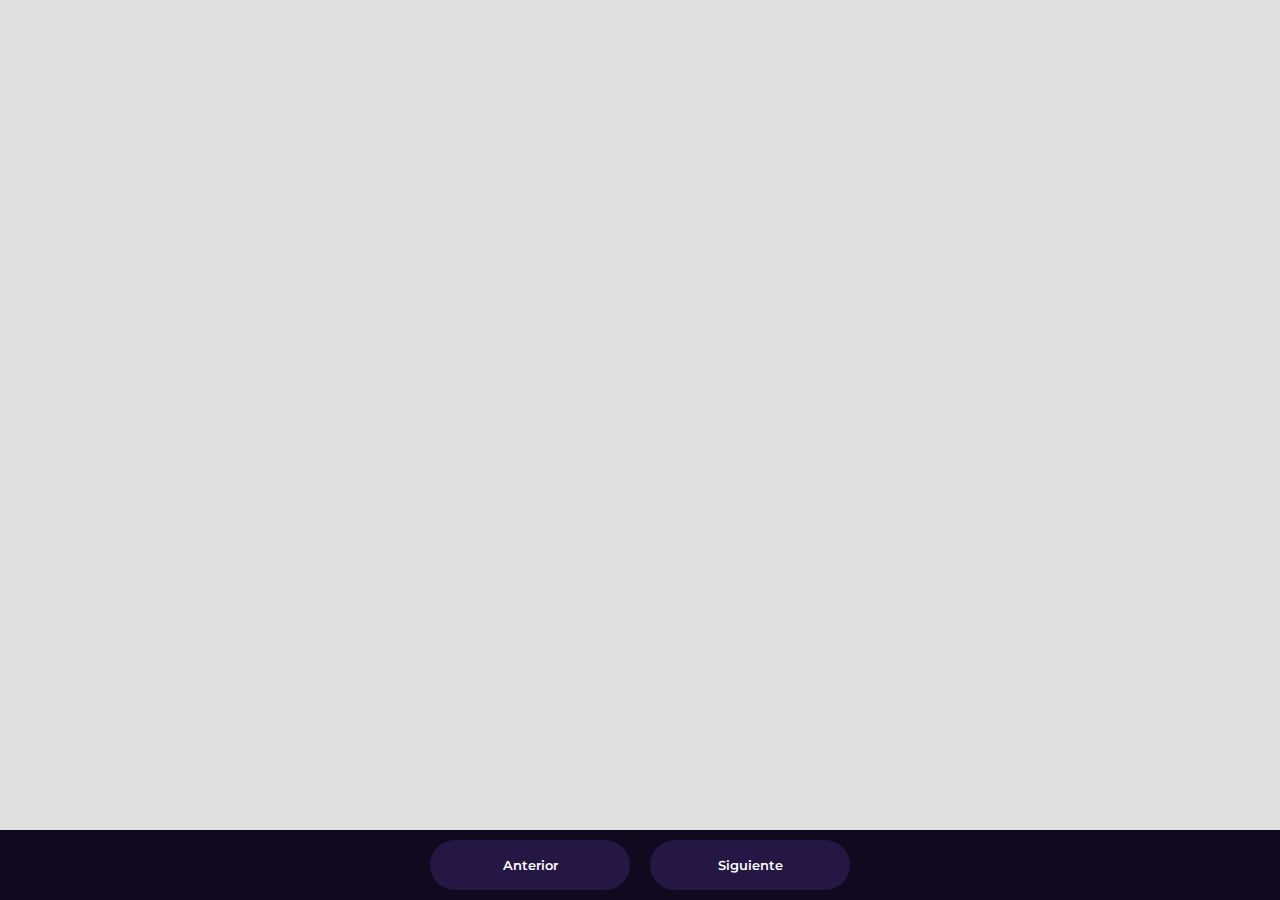
<file: Api_Movie/index.html>
<!DOCTYPE html>
<html lang="en">
<head>
	<meta charset="UTF-8">
	<meta http-equiv="X-UA-Compatible" content="IE=edge">
	<meta name="viewport" content="width=device-width, initial-scale=1.0">
	<link rel="preconnect" href="https://fonts.googleapis.com">
	<link rel="preconnect" href="https://fonts.gstatic.com" crossorigin>
	<link href="https://fonts.googleapis.com/css2?family=Montserrat:wght@600&display=swap" rel="stylesheet">
	<link rel="stylesheet" href="estilos.css">
	<title>Sitio de peliculas</title>
</head>
<body>
	<div class="contenedor" id="contenedor"></div>
	<div class="paginacion">
		<button id="btnAnterior">Anterior</button>
		<button id="btnSiguiente">Siguiente</button>
	</div>

	<script src="app.js"></script>
</body>
</html>
</file>
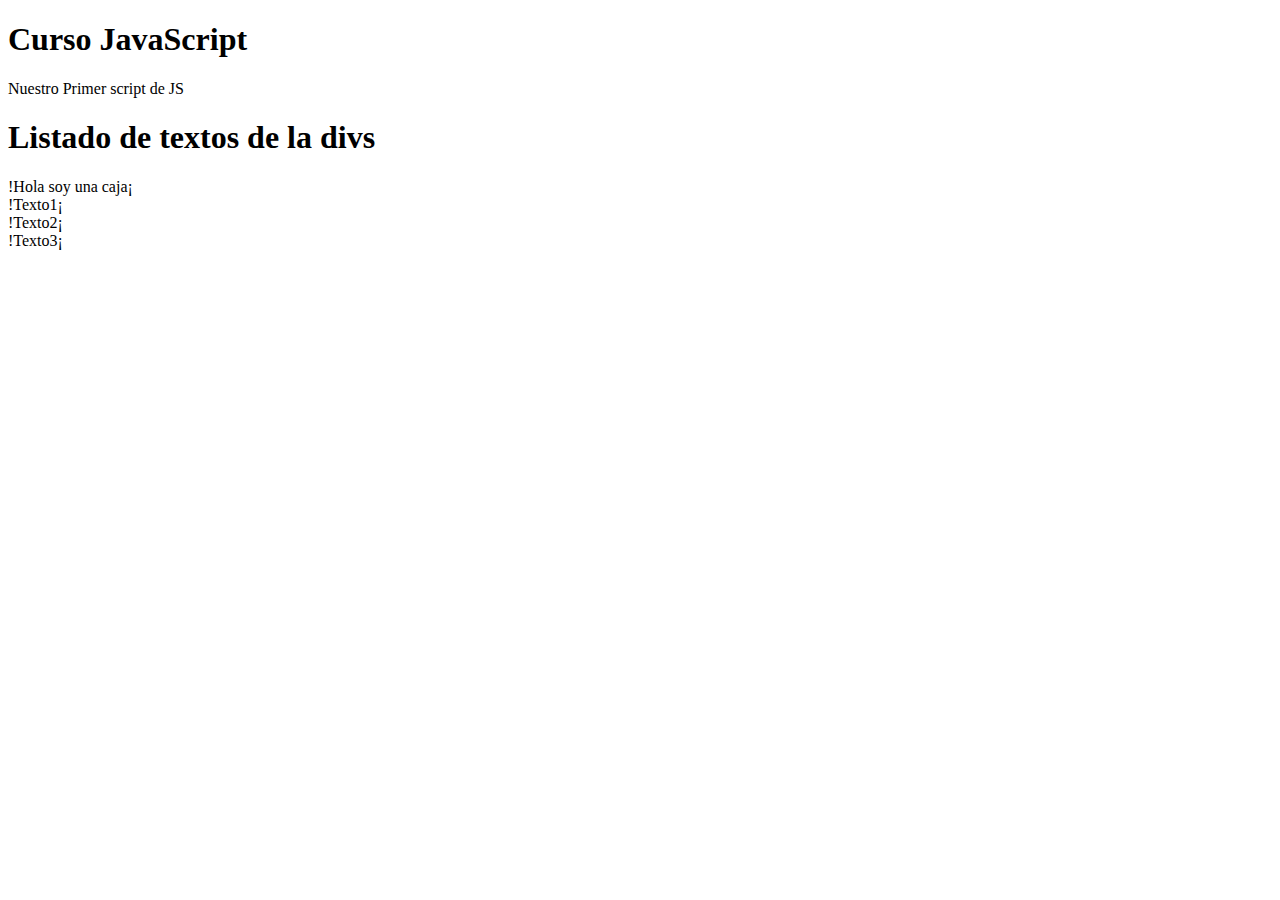
<file: JavaScript/index.html>
<!DOCTYPE html>
<html lang="en">
<head>
    <meta charset="UTF-8">
    <meta http-equiv="X-UA-Compatible" content="IE=edge">
    <meta name="viewport" content="width=device-width, initial-scale=1.0">
    <title>Curso-JavaScript</title>
    <!-- 
        <script type="text/JavaScript" src="js/hola-mundo.js"></script>
        <script type="text/JavaScript" src="js/variables.js"></script>
        <script type="text/JavaScript" src="js/let-var.js"></script>
        <script type="text/JavaScript" src="js/tipoDatos_Operadores.js"></script>
        <script type="text/JavaScript" src="js/condicionales.js"></script>
        <script type="text/JavaScript" src="js/switch.js"></script>
        <script type="text/JavaScript" src="js/bucle-for.js"></script>
        <script type="text/JavaScript" src="js/while.js"></script>
        <script type="text/JavaScript" src="js/ejercicio_03.js"></script>
         <script type="text/JavaScript" src="js/ejercicio_07.js"></script>
    -->

</head>
<body>
    <h1>Curso JavaScript</h1>
    <p>Nuestro Primer script de JS</p>

    <section id="miseccion">
        <h1> Listado de textos de la divs</h1>
    </section>

    <div id="micaja">!Hola soy una caja¡</div>

    <div class="amarillo">!Texto1¡</div>
    <div class="rojo">!Texto2¡</div>
    <div class="rojo">!Texto3¡</div>

    <script type="text/JavaScript" src="JavaScript-Profundidad/js/bom.js"></script>
</body>
</html>
</file>
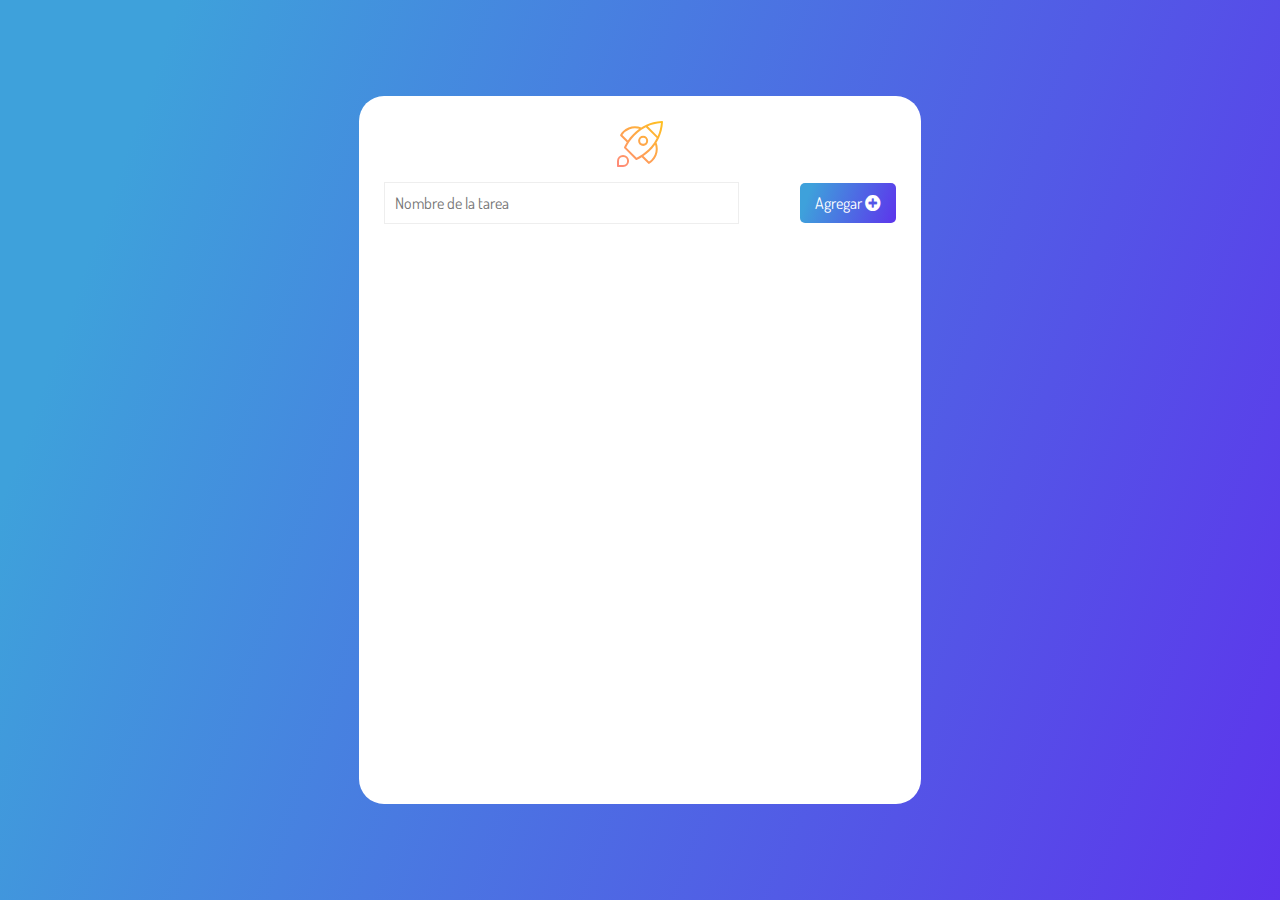
<file: Manipulando_Dom/index.html>
<!DOCTYPE html>
<html lang="en">

<head>
  <meta charset="UTF-8" />
  <meta http-equiv="X-UA-Compatible" content="IE=edge" />
  <meta name="viewport" content="width=device-width, initial-scale=1.0" />
  <title>TODO App</title>
  <link rel="icon" type="image/png" href="./assets/rocket.svg" />
  <link rel="preconnect" href="https://fonts.gstatic.com" />
  <link href="https://fonts.googleapis.com/css2?family=Dosis&family=Open+Sans&family=Parisienne&display=swap"
    rel="stylesheet" />
  <link href="https://cdnjs.cloudflare.com/ajax/libs/font-awesome/5.15.3/css/all.min.css" rel="stylesheet" />
  <link rel="stylesheet" href="styles.css" />
</head>

<body>
  <main>
    <div class="mainCard">
      <div class="title"><img src="./assets/rocket.svg" /></div>
      <div>
        <form action="">
          <input type="text" name="task" placeholder="Nombre de la tarea" class="inputForm" autocomplete="off" data-form-input />
          <button type="submit" class="btnCreate" date-form-btn>
            Agregar <i class="fas fa-plus-circle"></i>
          </button>
        </form>
      </div>
      <ul class="cardsList" date-list>
       



      </ul>
    </div>
  </main>
  <script type="module" src="script.js"></script>
</body>

</html>
</file>
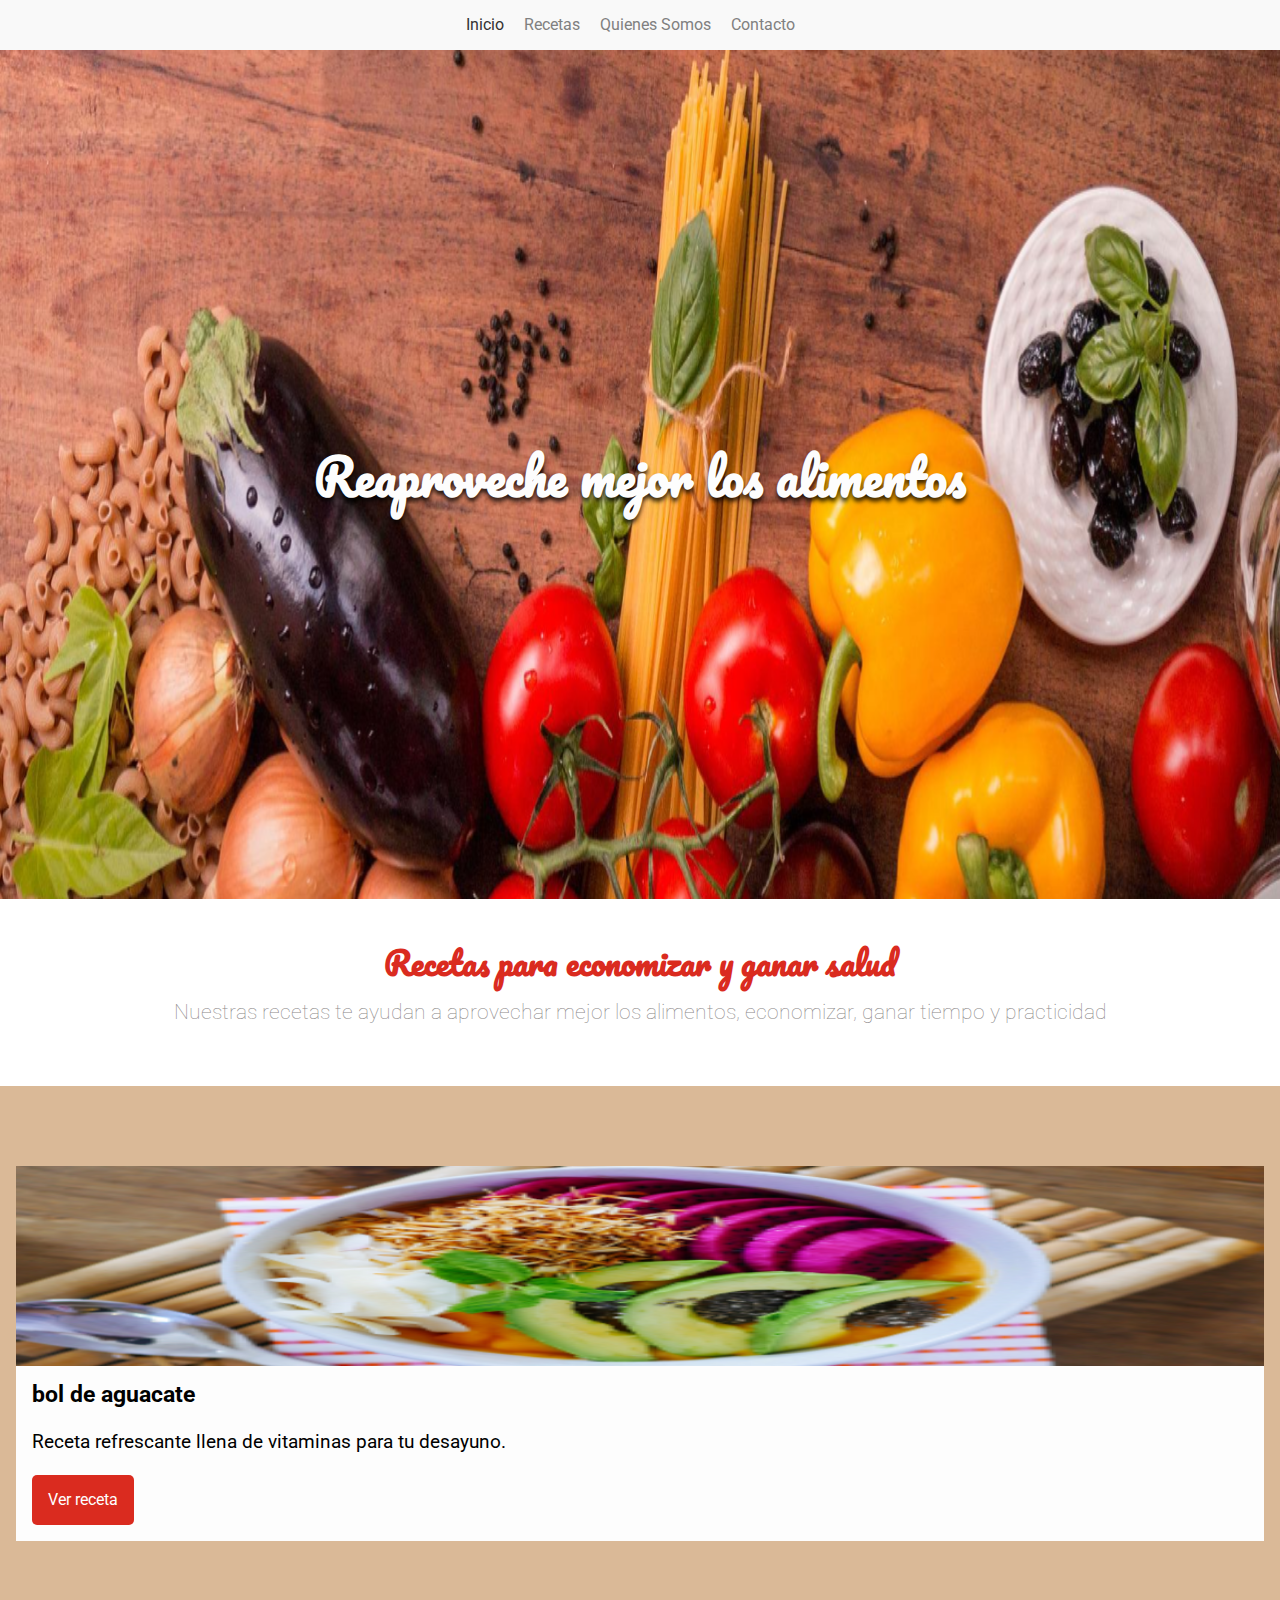
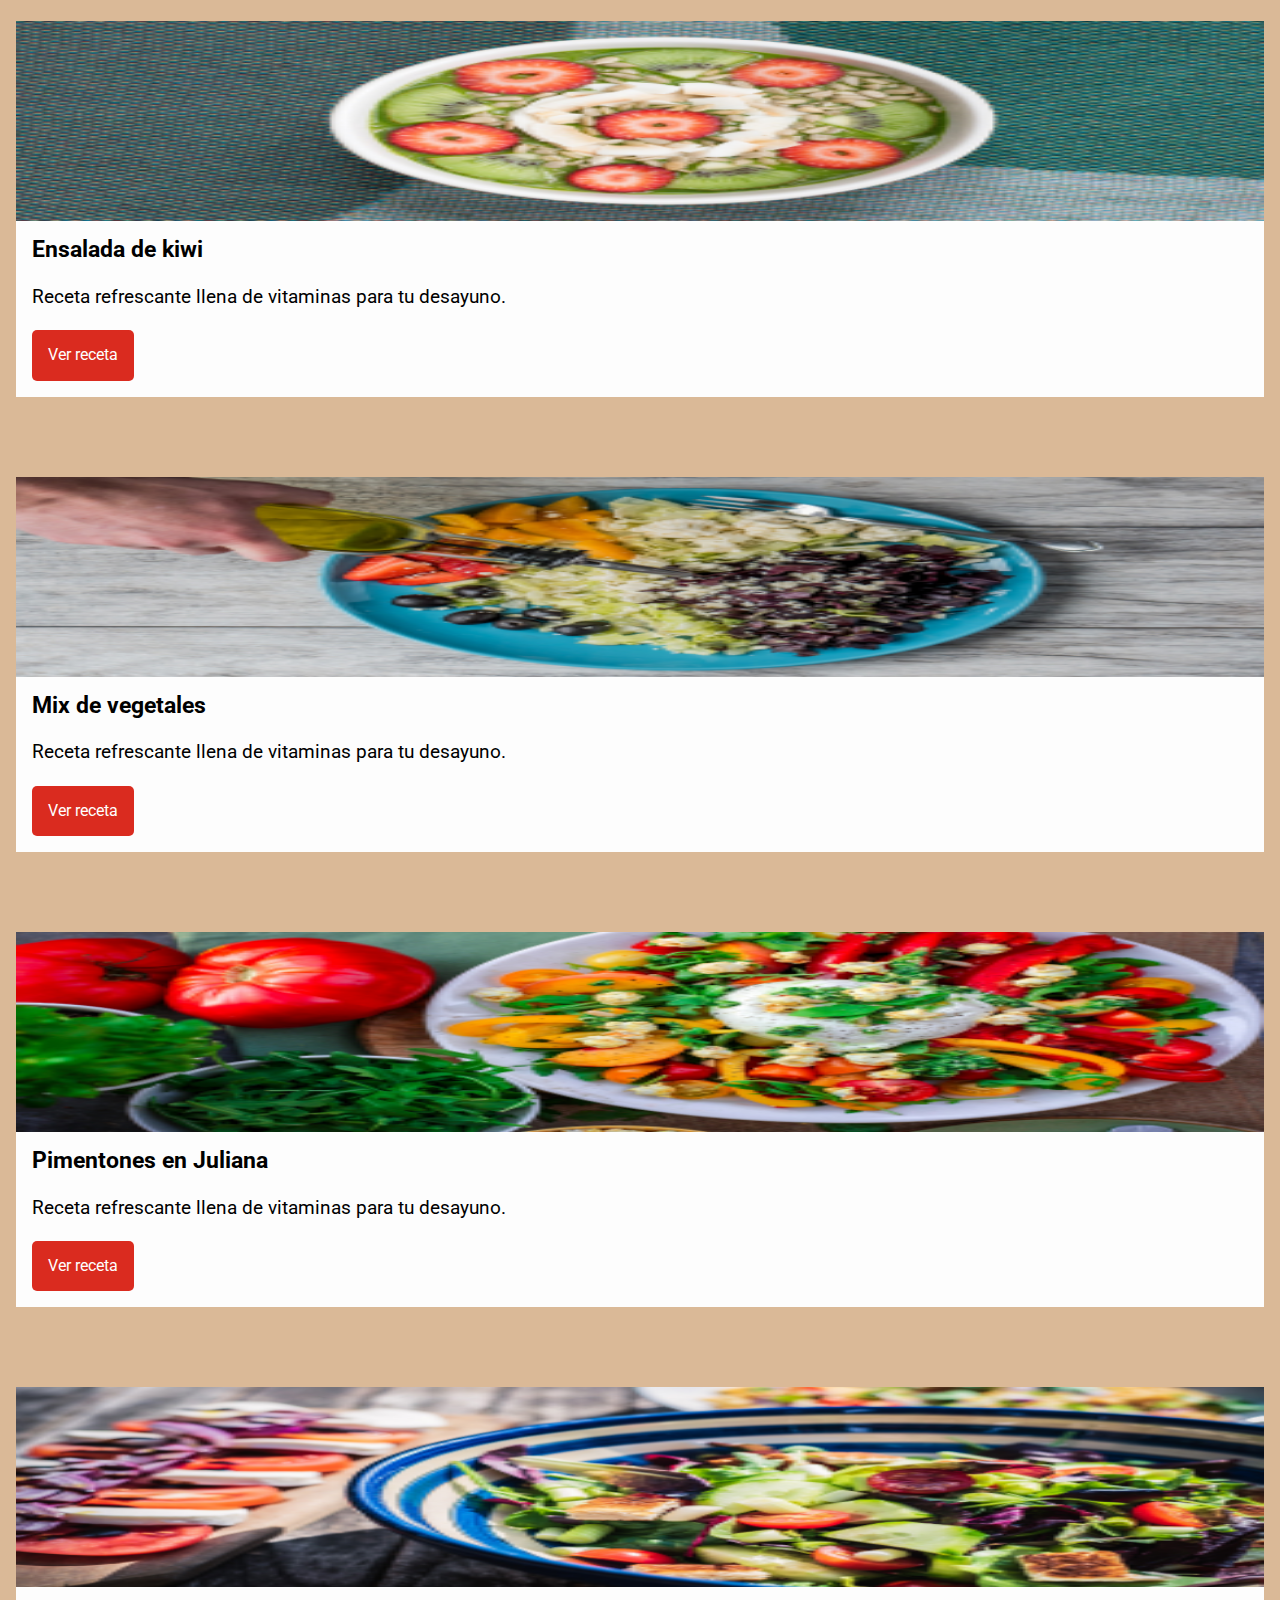
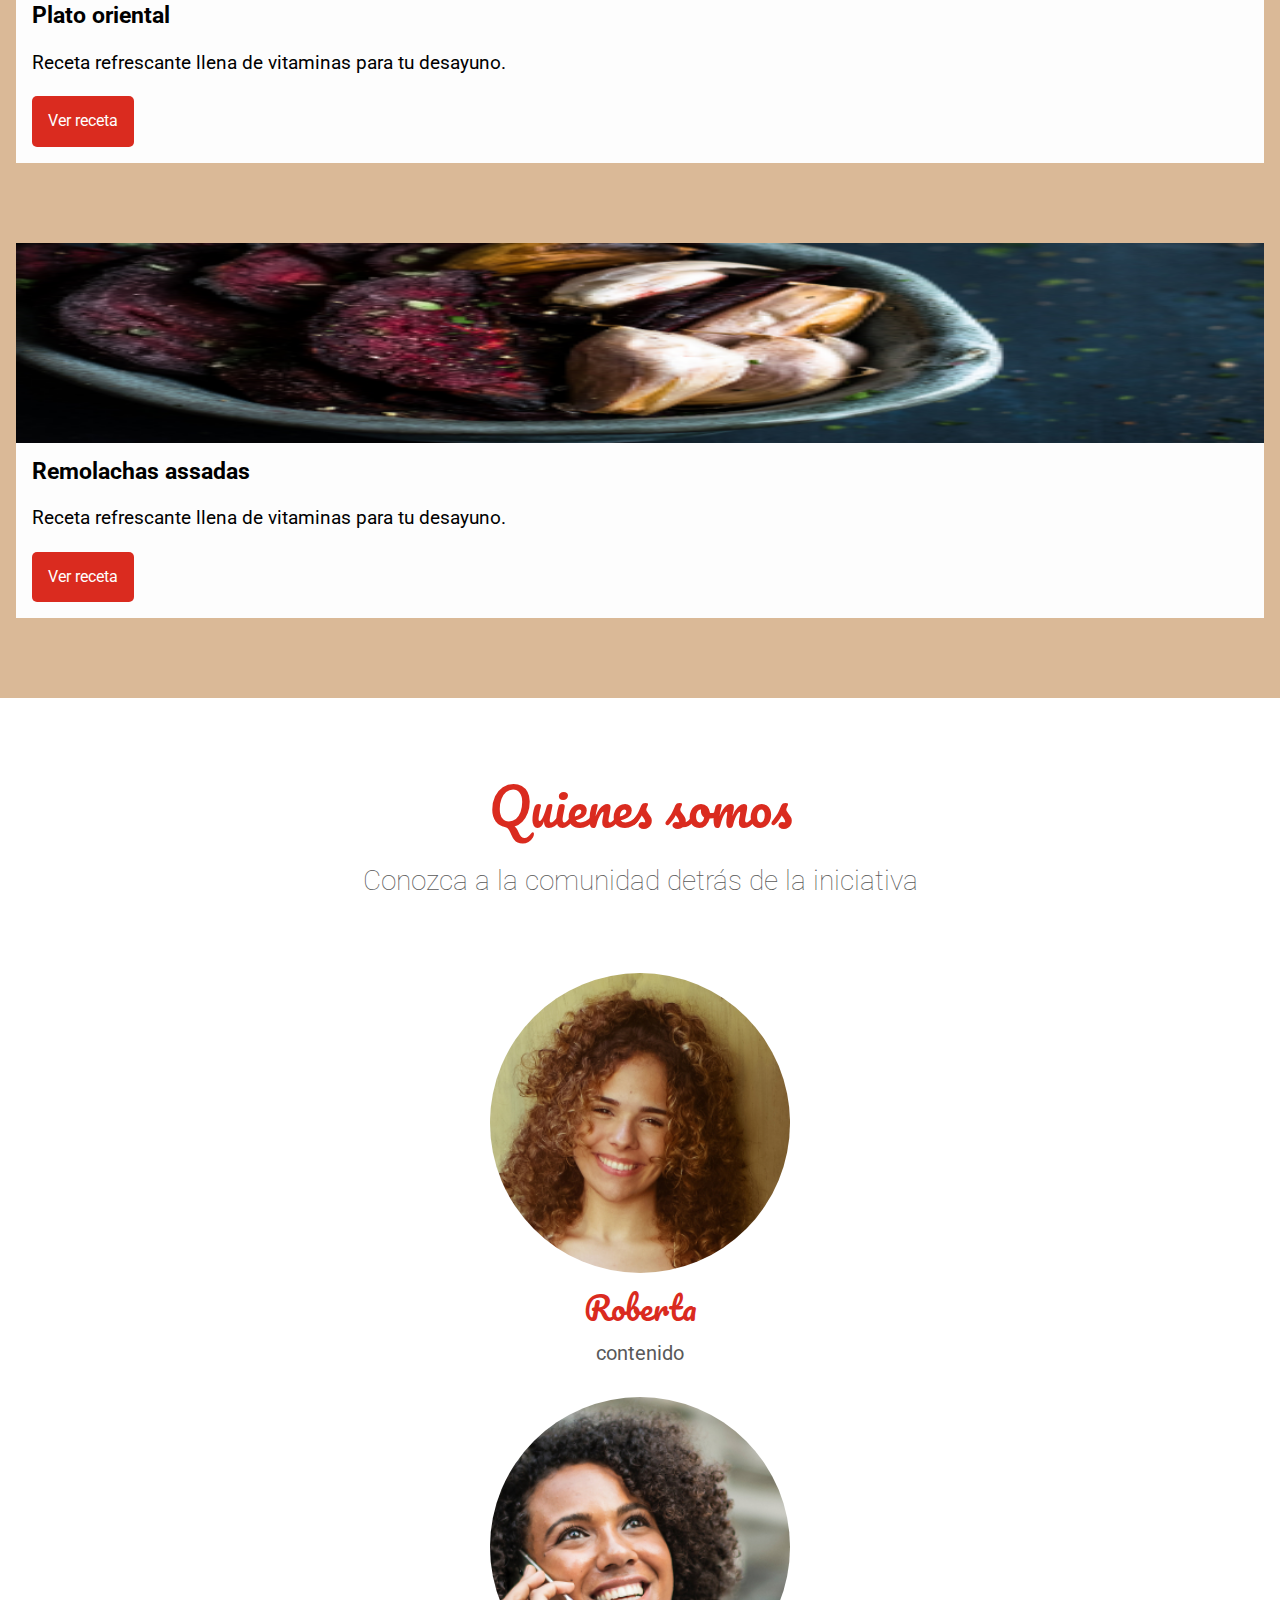
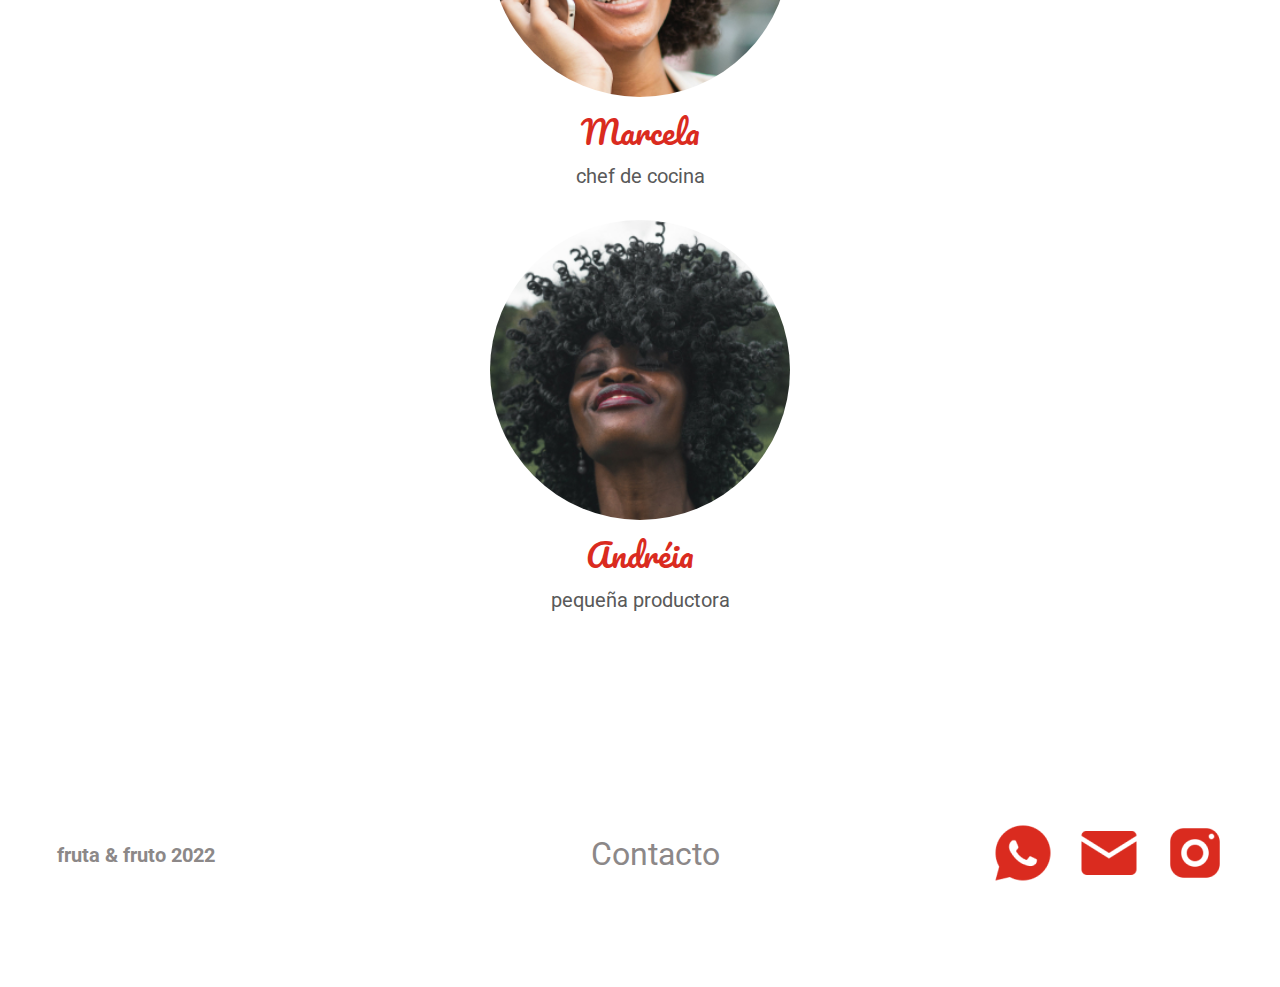
<file: Proyecto-Frutas/index.html>
<!DOCTYPE html>
<html lang="es">
<head>
    <meta charset="UTF-8">
    <meta http-equiv="X-UA-Compatible" content="IE=edge">
    <meta name="viewport" content="width=device-width, initial-scale=1.0">
    <title>Fruta & Fruto</title>
    <link href="https://fonts.googleapis.com/css?family=Pacifico|Roboto:100,300,400,500,700,900" rel="stylesheet" />
    <link href="assets/css/normalize.css" rel="stylesheet" />
    <link href="assets/css/reset.css" rel="stylesheet" />
    <link href="assets/css/cabecera.css" rel="stylesheet" />
    <link href="assets/css/menu/menu-lista.css" rel="stylesheet" />
    <link href="assets/css/menu/menu-item.css" rel="stylesheet" />
    <link href="assets/css/menu/menu-link.css" rel="stylesheet" />
    <link href="assets/css/menu/menu-link.css" rel="stylesheet" />
    <link href="assets/css/menu/menu-link.css" rel="stylesheet" />

    <link href="assets/css/banner/banner.css" rel="stylesheet" />
    <link href="assets/css/banner/banner-titulo.css" rel="stylesheet" />
    <link href="assets/css/banner/banner-imagen.css" rel="stylesheet" />

    <link href="assets/css/sobre/sobre.css" rel="stylesheet" />
    <link href="assets/css/sobre/sobre-titulo.css" rel="stylesheet" />
    <link href="assets/css/sobre/sobre-descripcion.css" rel="stylesheet" />


    <link href="assets/css/recetas/receta.css" rel="stylesheet" />
    <link href="assets/css/recetas/receta__titulo.css" rel="stylesheet" />
    <link href="assets/css/recetas/receta__imagen.css" rel="stylesheet" />
    <link href="assets/css/recetas/receta__descripcion.css" rel="stylesheet" />
    <link href="assets/css/recetas/receta__contenido.css" rel="stylesheet" />
    <link href="assets/css/recetas/receta__boton.css" rel="stylesheet" />
    <link href="assets/css/recetas.css" rel="stylesheet" />

    <link href="assets/css/quienes/quienes.css" rel="stylesheet" />
    <link href="assets/css/quienes/quienes-titulo.css" rel="stylesheet" />
    <link href="assets/css/quienes/quienes-descripcion.css" rel="stylesheet" />

    <link href="assets/css/personas.css" rel="stylesheet" />
    <link href="assets/css/persona/persona.css" rel="stylesheet" />
    <link href="assets/css/persona/persona-nombre.css" rel="stylesheet" />
    <link href="assets/css/persona/persona-imagen.css" rel="stylesheet" />
    <link href="assets/css/persona/persona-funcion.css" rel="stylesheet" />

    <link href="assets/css/rodapie.css" rel="stylesheet" />
    <link href="assets/css/rodapie/rodapie-descripcion.css" rel="stylesheet" />
    <link href="assets/css/rodapie/rodapie-icon.css" rel="stylesheet" />
    <link href="assets/css/rodapie/rodapie-item.css" rel="stylesheet" />
    <link href="assets/css/rodapie/rodapie-lista.css" rel="stylesheet" />
    <link href="assets/css/rodapie/rodapie-titulo.css" rel="stylesheet" />

    <link href="assets/css/logo.css" rel="stylesheet" />


</head>
    <body>
      <header class="cabecera">
        <img class="logo" src="assets/img/logo.jpg" alt="frutayfruto">
        <nav class="menu">
            <ul class="menu__lista">
                <li class="menu__item"><a class="menu__link activo" href="">Inicio</a></li>
                <li class="menu__item"><a class="menu__link" href="">Recetas</a></li>
                <li class="menu__item"><a class="menu__link" href="">Quienes Somos</a></li>
                <li class="menu__item"><a class="menu__link" href="">Contacto</a></li>
            </ul>
        </nav>
      </header>

      <section class="banner">
          <img class="banner__imagen" src="assets/img/banner.png" alt="banner">
          <h2 class="banner__titulo">Reaproveche mejor los alimentos</h2>
      </section>

      <section class="sobre">
          <h2 class="sobre_titulo">Recetas para economizar y ganar salud</h2>
          <p class="sobre__descripcion">Nuestras recetas te ayudan a aprovechar mejor los alimentos, economizar, ganar tiempo y practicidad</p>
      </section>

      <section class="recetas">
        <div class="receta">
          <img class="receta__imagen" alt="bol de aguacate" src="assets/img/recetas/ensalada-de-frutas.jpg" />
          <div class="receta__contenido">
            <h4 class="receta__titulo">bol de aguacate</h4>
            <p class="receta__descripcion">Receta refrescante llena de vitaminas para tu desayuno.</p>
            <button class="receta__boton">Ver receta</button>
          </div>
        </div>
        <div class="receta">
          <img class="receta__imagen" alt="Ensalada de kiwi" src="assets/img/recetas/ensalada-de-kiwi.jpg" />
          <div class="receta__contenido">
            <h4 class="receta__titulo">Ensalada de kiwi</h4>
            <p class="receta__descripcion">Receta refrescante llena de vitaminas para tu desayuno.</p>
            <button class="receta__boton">Ver receta</button>
          </div>
        </div>
        <div class="receta">
          <img class="receta__imagen" alt="Mix de vegetales" src="assets/img/recetas/mix-de-vegetales.jpg" />
          <div class="receta__contenido">
            <h4 class="receta__titulo">Mix de vegetales</h4>
            <p class="receta__descripcion">Receta refrescante llena de vitaminas para tu desayuno.</p>
            <button class="receta__boton">Ver receta</button>
          </div>
        </div>
        <div class="receta">
          <img class="receta__imagen" alt="Pimentones en Juliana" src="assets/img/recetas/pimentones-juliana.jpg" />
          <div class="receta__contenido">
            <h4 class="receta__titulo">Pimentones en Juliana</h4>
            <p class="receta__descripcion">Receta refrescante llena de vitaminas para tu desayuno.</p>
            <button class="receta__boton">Ver receta</button>
          </div>
        </div>
        <div class="receta">
          <img class="receta__imagen" alt="Plato oriental" src="assets/img/recetas/plato-oriental.jpg" />
          <div class="receta__contenido">
            <h4 class="receta__titulo">Plato oriental</h4>
            <p class="receta__descripcion">Receta refrescante llena de vitaminas para tu desayuno.</p>
            <button class="receta__boton">Ver receta</button>
          </div>
        </div>
        <div class="receta">
          <img class="receta__imagen" alt="Remolachas asadas" src="assets/img/recetas/beterrabas-asadas.jpg" />
          <div class="receta__contenido">
            <h4 class="receta__titulo">Remolachas assadas</h4>
            <p class="receta__descripcion">Receta refrescante llena de vitaminas para tu desayuno.</p>
            <button class="receta__boton">Ver receta</button>
          </div>
        </div>
      </section>

      <section class="quienes">
        <h3 class="quienes__titulo">Quienes somos</h3>
        <p class="quienes__descripcion">Conozca a la comunidad detrás de la iniciativa</p>
        <div class="personas">
            <div class="persona">
                <div class="persona__imagen persona__imagen--roberta"></div>
                <span class="persona__nombre">Roberta</span>
                <span class="persona__funcion">Contenido</span>
            </div>
            <div class="persona">
                <div class="persona__imagen persona__imagen--marcela"></div>
                <span class="persona__nombre">Marcela</span>
                <span class="persona__funcion">Chef de cocina</span>
            </div>
            <div class="persona">
                <div class="persona__imagen persona__imagen--andreia"></div>
                <span class="persona__nombre">Andréia</span>
                <span class="persona__funcion">Pequeña Productora</span>
            </div>
        </div>
    </section>

    <footer class="rodapie">
      <h3 class="rodapie__titulo">fruta & fruto 2022</h2>
      <p class="rodapie__descripcion">Contacto</p>
      <ul class="rodapie__lista">
          <li class="rodapie__item"><a class="rodapie__icon" href="#"><img alt="WhatsApp" src="assets/img/WhatsApp.png"></a></li>
          <li class="rodapie__item"><a class="rodapie__icon" href="#" ><img alt="Email" src="assets/img/email.png"></a></li>
          <li class="rodapie__item"><a class="rodapie__icon" href="#"><img alt="Instagram" src="assets/img/Instagram.png"></a></li>
      </ul>
  </footer>

    </body>
</html>
</file>
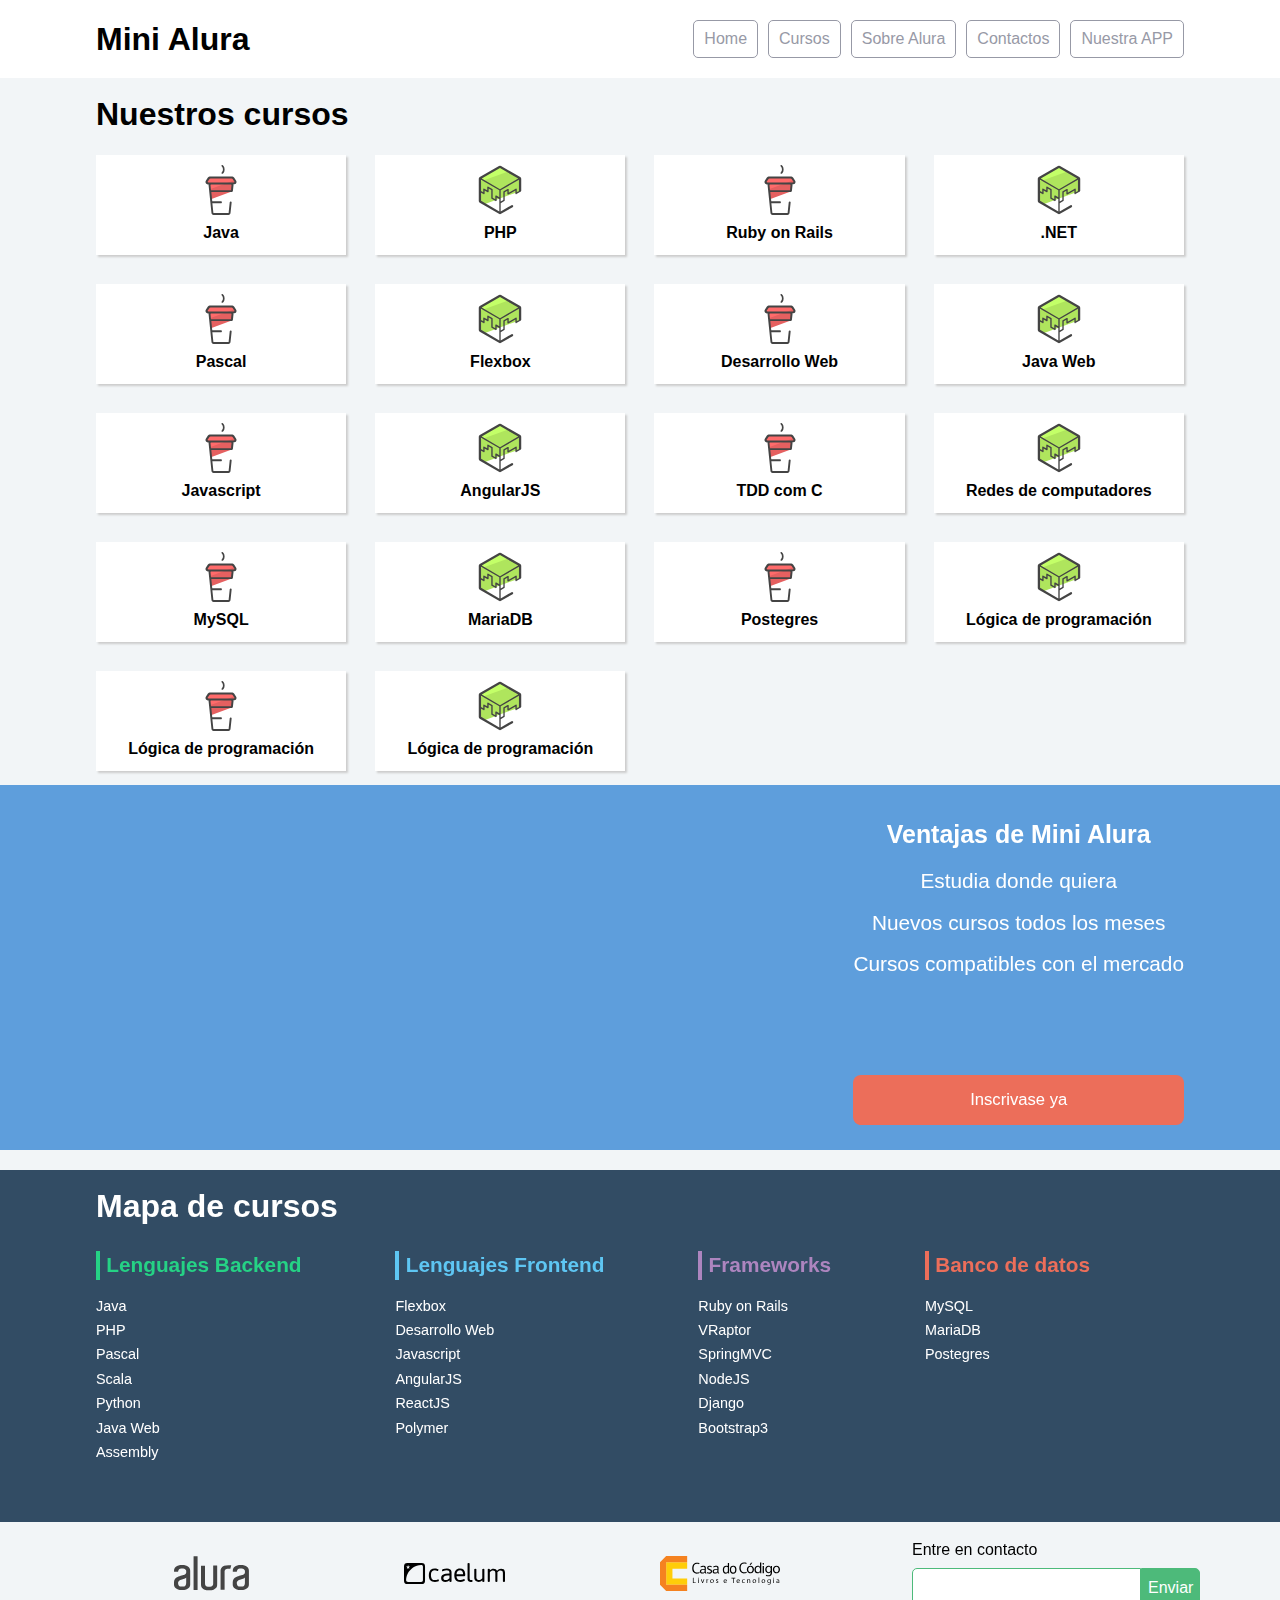
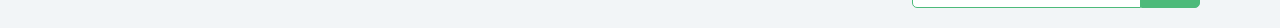
<file: Flexbox/Proyecto/index.html>
<!doctype html>
<html>
<head>
	<meta charset="utf-8">
	<meta name="viewport" content="width=device-width, initial-scale=1">
	<title>Mini Alura | Cursos online</title>
	<link rel="stylesheet" href="css/reset.css">
	<link rel="stylesheet" href="css/style.css">
	<link rel="stylesheet" href="css/flexbox.css">
</head>
<body>

	<header class="headerPrincipal">
		<div class="container">
			<h1 class="headerPrincipal-titulo">
				<a href="#">Mini Alura</a>
			</h1>

			<nav class="headerPrincipal-nav">
				<a class="headerPrincipal-nav-link" href="#">Home</a>
				<a class="headerPrincipal-nav-link" href="#">Cursos</a>
				<a class="headerPrincipal-nav-link" href="#">Sobre Alura</a>
				<a class="headerPrincipal-nav-link" href="#">Contactos</a>
				<a class="headerPrincipal-nav-link headerPrincipal-nav-link-app" href="#">Nuestra APP</a>
			</nav>
		</div>

	</header>

	<main class="contenidoPrincipal">
		<div class="container">
			<h2 class="subtitulo">Nuestros cursos</h2>

			<nav>
				<ul class="contenidoPrincipal-cursos">
					<li class="contenidoPrincipal-cursos-link"><a href="#">Java</a></li>
					<li class="contenidoPrincipal-cursos-link"><a href="#">PHP</a></li>
					<li class="contenidoPrincipal-cursos-link"><a href="#">Ruby on Rails</a></li>
					<li class="contenidoPrincipal-cursos-link"><a href="#">.NET</a></li>
					<li class="contenidoPrincipal-cursos-link"><a href="#">Pascal</a></li>
					<li class="contenidoPrincipal-cursos-link"><a href="#">Flexbox</a></li>
					<li class="contenidoPrincipal-cursos-link"><a href="#">Desarrollo Web</a></li>
					<li class="contenidoPrincipal-cursos-link"><a href="#">Java Web</a></li>
					<li class="contenidoPrincipal-cursos-link"><a href="#">Javascript</a></li>
					<li class="contenidoPrincipal-cursos-link"><a href="#">AngularJS</a></li>
					<li class="contenidoPrincipal-cursos-link"><a href="#">TDD com C</a></li>
					<li class="contenidoPrincipal-cursos-link"><a href="#">Redes de computadores</a></li>
					<li class="contenidoPrincipal-cursos-link"><a href="#">MySQL</a></li>
					<li class="contenidoPrincipal-cursos-link"><a href="#">MariaDB</a></li>
					<li class="contenidoPrincipal-cursos-link"><a href="#">Postegres</a></li>
					<li class="contenidoPrincipal-cursos-link"><a href="#">Lógica de programación</a></li>
					<li class="contenidoPrincipal-cursos-link"><a href="#">Lógica de programación</a></li>
					<li class="contenidoPrincipal-cursos-link"><a href="#">Lógica de programación</a></li>
				</ul>
			</nav>
		</div>

		<section class="videoSobre">
			<div class="container">
				<iframe class="videoSobre-video" width="560" height="315" src="https://www.youtube.com/embed/bIlOsJzBVaY?list=PLh2Y_pKOa4UcF1BYPJR3EIMRi3nWAUxIp" frameborder="0" allowfullscreen></iframe>
				
				<div class="videoSobre-sobre">
					<h2 class="videoSobre-sobre-title">Ventajas de Mini Alura</h2>
					<ul class="videoSobre-sobre-list">
						<li class="videoSobre-sobre-item">Estudia donde quiera</li>
						<li class="videoSobre-sobre-item">Nuevos cursos todos los meses</li>
						<li class="videoSobre-sobre-item">Cursos compatibles con el mercado</li>
					</ul>
					<button class="videoSobre-button">Inscrivase ya</button>
				</div>
			</div>
		</section>

	</main>

	<footer class="rodapePrincipal">
		<div class="container">

			<section class="rodapePrincipal-navMap">
				<h3 class="subtitulo">Mapa de cursos</h3>
				<nav class="rodapePrincipal-navMap-list">

					<h4 class="navmap-list-title navmap-list-title-backend">Lenguajes Backend</h4>
					<a class="rodapePrincipal-navMap-link" href="#">Java</a>
					<a class="rodapePrincipal-navMap-link" href="#">PHP</a>
					<a class="rodapePrincipal-navMap-link" href="#">Pascal</a>
					<a class="rodapePrincipal-navMap-link" href="#">Scala</a>
					<a class="rodapePrincipal-navMap-link" href="#">Python</a>
					<a class="rodapePrincipal-navMap-link" href="#">Java Web</a>
					<a class="rodapePrincipal-navMap-link" href="#">Assembly</a>

					<h4 class="navmap-list-title navmap-list-title-frontend">Lenguajes Frontend</h4>
					<a class="rodapePrincipal-navMap-link" href="#">Flexbox</a>
					<a class="rodapePrincipal-navMap-link" href="#">Desarrollo Web</a>
					<a class="rodapePrincipal-navMap-link" href="#">Javascript</a>
					<a class="rodapePrincipal-navMap-link" href="#">AngularJS</a>
					<a class="rodapePrincipal-navMap-link" href="#">ReactJS</a>
					<a class="rodapePrincipal-navMap-link" href="#">Polymer</a>
					
					<h4 class="navmap-list-title navmap-list-title-framework">Frameworks</h4>
					<a class="rodapePrincipal-navMap-link" href="#">Ruby on Rails</a>
					<a class="rodapePrincipal-navMap-link" href="#">VRaptor</a>
					<a class="rodapePrincipal-navMap-link" href="#">SpringMVC</a>
					<a class="rodapePrincipal-navMap-link" href="#">NodeJS</a>
					<a class="rodapePrincipal-navMap-link" href="#">Django</a>
					<a class="rodapePrincipal-navMap-link" href="#">Bootstrap3</a>

					<h4 class="navmap-list-title navmap-list-title-bancoDeDados">Banco de datos</h4>
					<a class="rodapePrincipal-navMap-link" href="#">MySQL</a>
					<a class="rodapePrincipal-navMap-link" href="#">MariaDB</a>
					<a class="rodapePrincipal-navMap-link" href="#">Postegres</a>

				</nav>
			</section>

		</div>

		<section class="rodapePrincipal-patrocinadores">
			<div class="container">
				<ul class="rodapePrincipal-patrocinadores-list">
					<li>
						<a class="rodapePrincipal-patrocinadores-list-link patrocinadores-list-link-alura" href="#">
							<img src="img/logos/alura.svg" alt="Logo da Alura">
						</a>
					</li>
					<li>
						<a class="rodapePrincipal-patrocinadores-list-link patrocinadores-list-link-caelum" href="#">
							<img src="img/logos/caelum.svg" alt="Logo da Caelum">
						</a>
					</li>
					<li>
						<a class="rodapePrincipal-patrocinadores-list-link patrocinadores-list-link-casaDoCodigo" href="#">
							<img src="img/logos/cdc.svg" alt="Logo da Casa do Código">
						</a>
					</li>
				</ul>
				<form class="rodapePrincipal-contatoForm" action="#">
					<fieldset>
						<legend class="rodapePrincipal-contatoForm-legend" for="email-contato">Entre en contacto</legend>
						<div class="rodapePrincipal-contatoForm-fieldset"> 
							<input class="rodapePrincipal-contatoForm-emailInput" type="email" name="email-contato" id="email-contato">
							<button class="rodapePrincipal-contatoForm-submit" type="submit">Enviar</button>
						</div>
					</fieldset>
				</form>
			</div>
		</section>
	</footer>

</body>
</html>
</file>
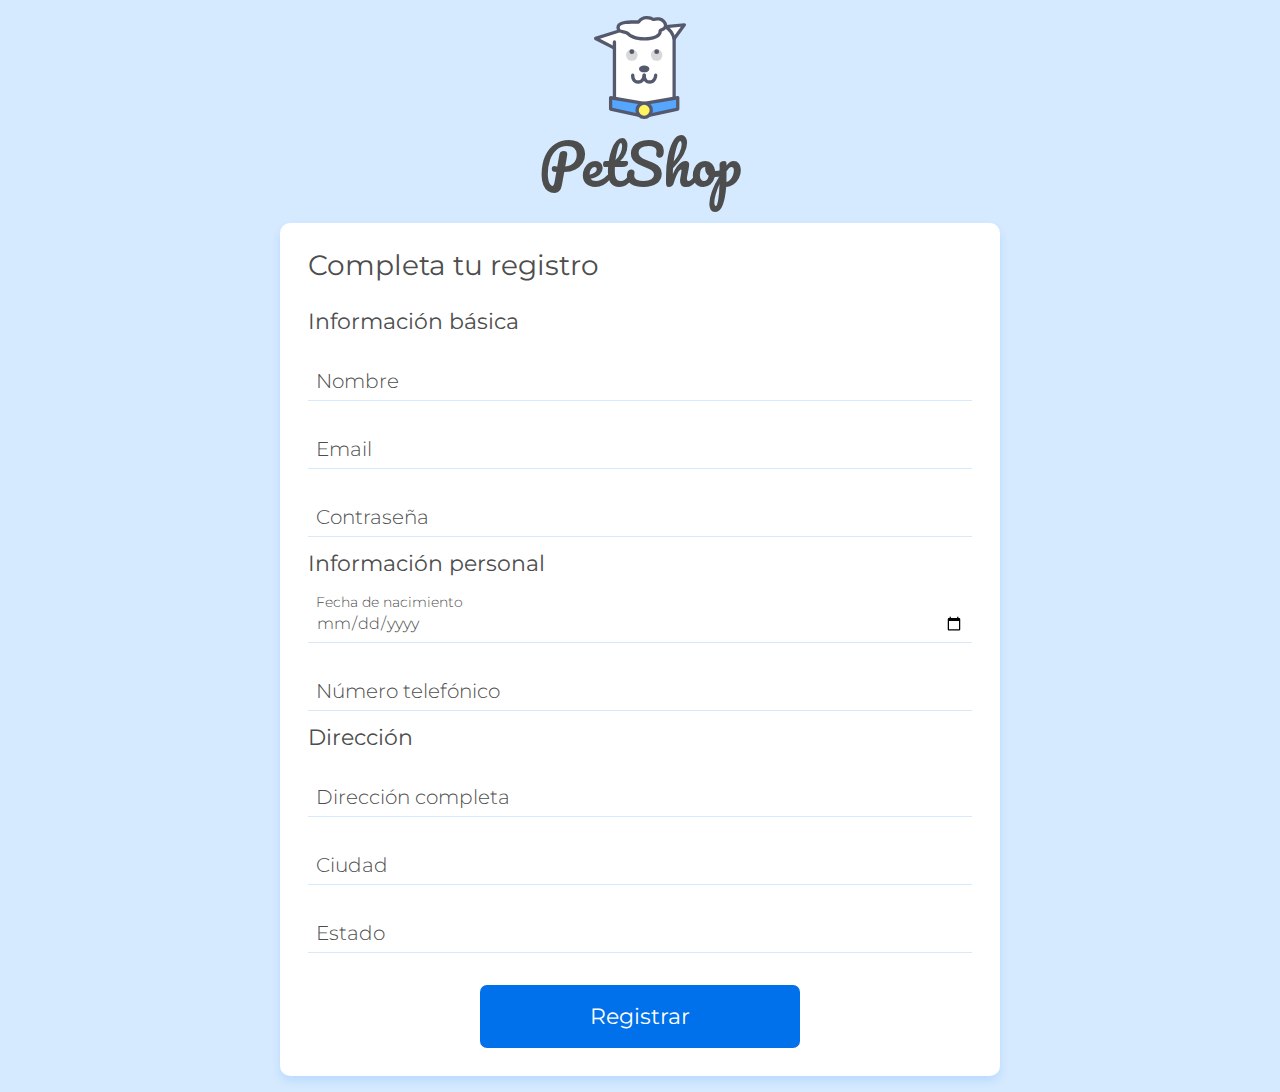
<file: Validaciones_Formularios/registro.html>
<!DOCTYPE html>
<html lang="es">
<head>
    <meta charset="UTF-8">
    <meta name="viewport" content="width=device-width, initial-scale=1.0">
    <title>Doguito Petshop | Crear cuenta</title>
    <link href="https://fonts.googleapis.com/css2?family=Montserrat:wght@300;400&display=swap" rel="stylesheet">
    <link href="https://fonts.googleapis.com/css2?family=Pacifico&display=swap" rel="stylesheet"> 
    <link rel="stylesheet" href="./assets/css/base/base.css">
    <link rel="stylesheet" href="./assets/css/registro.css">
    <link rel="stylesheet" href="./assets/css/componentes/card.css">
    <link rel="stylesheet" href="./assets/css/componentes/inputs.css">
    <link rel="stylesheet" href="./assets/css/componentes/button.css">
</head>
<body>
    <main class="container flex flex--column flex--center">
        <div class="cadastro-cabecalho">
            <img src="./assets/img/doguito.svg" alt="Logo Doguito" class="registry-header__logo">
            <h1 class="registry-header__title">PetShop</h1>
        </div>
        <section class="cartao">
            <h2 class="card__title">Completa tu registro</h2>
            <form action="./registro_concluido.html" class="formulario flex flex--column">
                <fieldset>
                    <legend class="form__label">Información básica</legend>
                    <div class="input-container">
                        <input name="name" id="name" class="input" type="text" placeholder="Nombre" required>
                        <label class="input-label" for="name">Nombre</label>
                        <span class="input-message-error">Este campo no es valido</span>
                    </div>
                    <div class="input-container">
                        <input name="email" id="email" class="input" type="email" placeholder="Email" required>
                        <label class="input-label" for="email">Email</label>
                        <span class="input-message-error">Este campo no es valido</span>
                    </div>
                    <div class="input-container">
                        <input name="password" id="password" class="input" type="password" placeholder="Contraseña" required pattern="^(?=\w*\d)(?=\w*[A-Z])(?=\w*[a-z])\S{8,16}$" title="Al menos 6 caracteres,maximo 12  debe contener una letra minuscula,una letra mayuscula, un numero y no puede contener caracteres especiales">
                        <label class="input-label" for="password">Contraseña</label>
                        <span class="input-message-error">Este campo no es valido</span>
                    </div>
                </fieldset>
                <fieldset>
                    <legend class="form__label">Información personal</legend>
                    <div class="input-container">
                        <input name="birth" id="birth" class="input" type="date" placeholder="Fecha de nacimento" required data-tipo="nacimiento">
                        <label class="input-label" for="birth">Fecha de nacimiento</label>
                        <span class="input-message-error">Este campo no es valido</span>
                    </div>
                    <div class="input-container">
                        <input name="phoneNumber" id="phoneNumber" class="input" type="text" placeholder="Número telefónico">
                        <label class="input-label" for="phoneNumber">Número telefónico</label>
                        <span class="input-message-error">Este campo no es valido</span>
                    </div>
                </fieldset>
                <fieldset>
                    <legend class="form__label">Dirección</legend>
                    <div class="input-container">
                        <input name="cep" id="cep" class="input" type="text" placeholder="CEP">
                        <label class="input-label" for="cep">Dirección completa</label>
                        <span class="input-message-error">Este campo no es valido</span>
                    </div>
                    <div class="input-container">
                        <input name="city" id="city" class="input" type="text" placeholder="Ciudad">
                        <label class="input-label" for="city">Ciudad</label>
                        <span class="input-message-error">Este campo no es valido</span>
                    </div>
                    <div class="input-container">
                        <input name="state" id="state" class="input" type="text" placeholder="Estado">
                        <label class="input-label" for="state">Estado</label>
                        <span class="input-message-error">Este campo no es valido</span>
                    </div>
                </fieldset>
                <button class="button">Registrar</a>
            </form>
        </section>
    </main>
    <script src="js/app.js" type="module"></script>
</body>
</html>
</file>
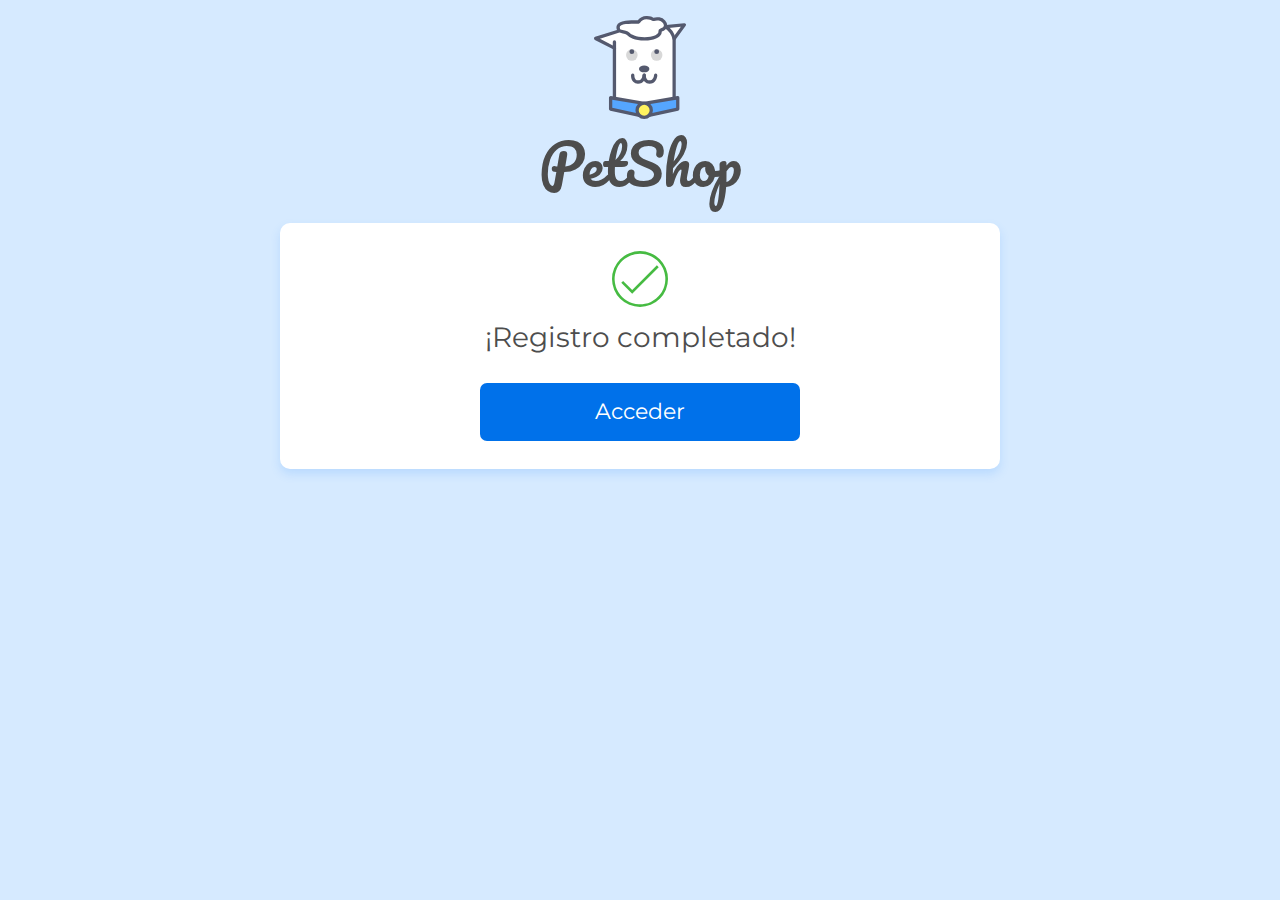
<file: Validaciones_Formularios/registro_concluido.html>
<!DOCTYPE html>
<html lang="es">
  <head>
    <meta charset="UTF-8" />
    <meta name="viewport" content="width=device-width, initial-scale=1.0" />
    <title>Doguito Petshop | Registro concluído</title>
    <link
      href="https://fonts.googleapis.com/css2?family=Montserrat:wght@300;400&display=swap"
      rel="stylesheet"
    />
    <link
      href="https://fonts.googleapis.com/css2?family=Pacifico&display=swap"
      rel="stylesheet"
    />
    <link rel="stylesheet" href="./assets/css/base/base.css" />
    <link rel="stylesheet" href="./assets/css/cadastro_concluido.css" />
    <link rel="stylesheet" href="./assets/css/componentes/card.css" />
    <link rel="stylesheet" href="./assets/css/componentes/inputs.css" />
    <link rel="stylesheet" href="./assets/css/componentes/button.css" />
  </head>
  <body>
    <main class="container flex flex--column flex--center">
      <div class="cadastro-cabecalho">
        <img
          src="./assets/img/doguito.svg"
          alt="Logo Doguito"
          class="registry-header__logo"
        />
        <h1 class="registry-header__title">PetShop</h1>
      </div>
      <section class="registry-card cartao">
        <span class="registry-card__icon-complete"></span>
        <h1 class="registry-card__title card__title">¡Registro completado!</h1>
        <a href="#" class="button">Acceder</a>
      </section>
    </main>
  </body>
</html>
</file>
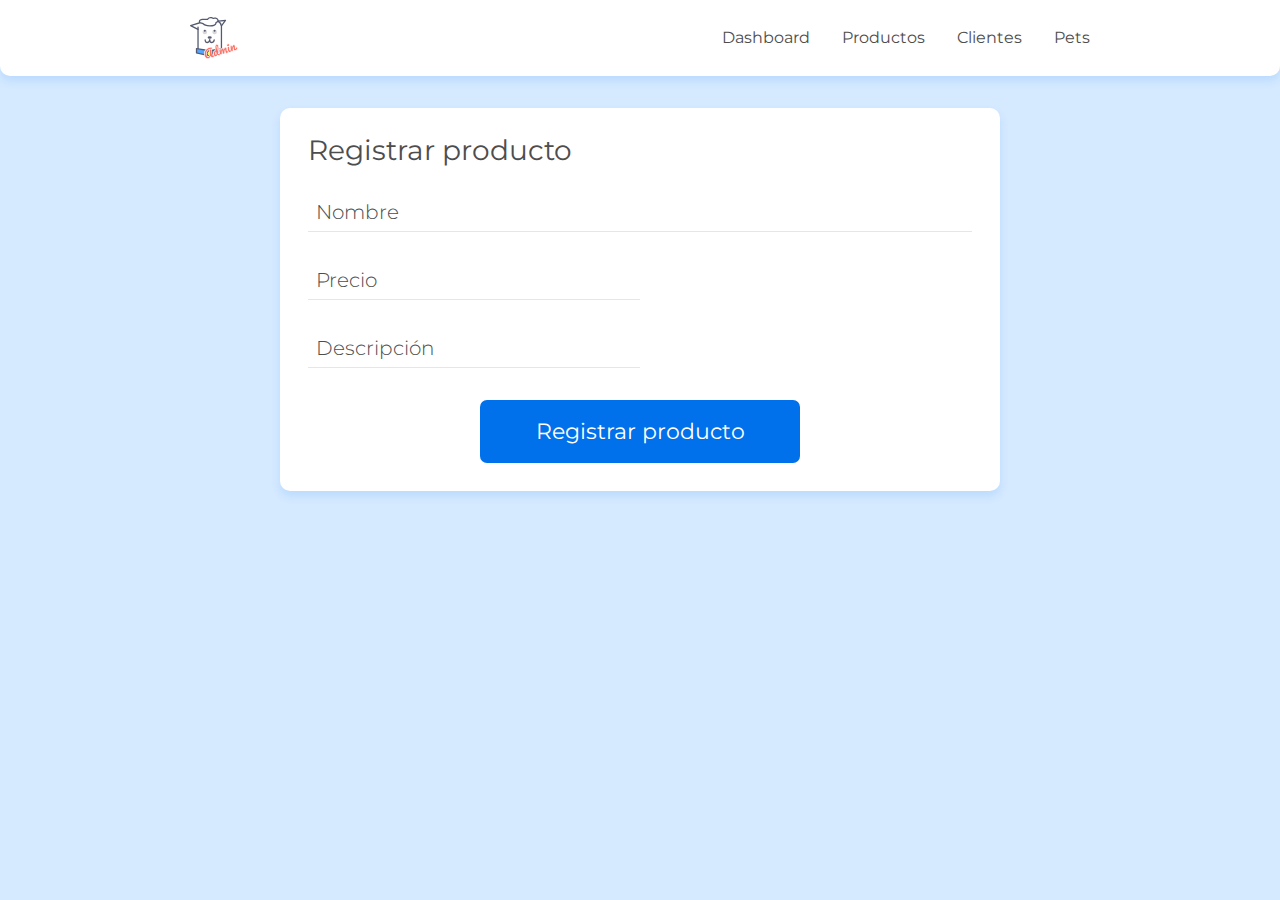
<file: Validaciones_Formularios/registro_producto.html>
<!DOCTYPE html>
<html lang="es">
  <head>
    <meta charset="UTF-8" />
    <meta name="viewport" content="width=device-width, initial-scale=1.0" />
    <title>Doguito Petshop | Registrar producto</title>
    <link
      href="https://fonts.googleapis.com/css2?family=Montserrat:wght@300;400&display=swap"
      rel="stylesheet"
    />
    <link
      href="https://fonts.googleapis.com/css2?family=Pacifico&display=swap"
      rel="stylesheet"
    />
    <link rel="stylesheet" href="./assets/css/base/base.css" />
    <link rel="stylesheet" href="./assets/css/componentes/header.css" />
    <link rel="stylesheet" href="./assets/css/componentes/card.css" />
    <link rel="stylesheet" href="./assets/css/registry_client.css" />
    <link rel="stylesheet" href="./assets/css/componentes/inputs.css" />
    <link rel="stylesheet" href="./assets/css/componentes/button.css" />
    <link rel="stylesheet" href="./assets/css/cadastro_produto.css" />
  </head>
  <body>
    <header class="cabecalho container">
      <img
        src="./assets/img/doguitoadm.svg"
        alt="Logo Doguito"
        class="cabecalho__logo"
      />
      <nav>
        <ul class="header__list-nav">
          <li class="header__link"><a href="#">Dashboard</a></li>
          <li class="header__link"><a href="#">Productos</a></li>
          <li class="header__link">
            <a href="lista_cliente.html">Clientes </a>
          </li>
          <li class="header__link"><a href="#">Pets</a></li>
        </ul>
      </nav>
    </header>
    <main class="container flex flex--center flex--column">
      <section class="cartao cadastro">
        <h1 class="card__title">Registrar producto</h1>
        <form
          action="./registro_producto_concluido.html"
          class="flex flex--column"
        >
          <div class="input-container">
            <input
              name="name"
              id="name"
              class="input"
              type="text"
              placeholder="Nombre"
            />
            <label class="input-label" for="name">Nombre</label>
            <span class="input-message-error">Este campo no es valido</span>
          </div>
          <div class="input-container registry__price-container">
            <input
              name="price"
              id="price"
              class="input"
              type="text"
              placeholder="Precio"
            />
            <label class="input-label" for="price">Precio</label>
            <span class="input-message-error">Este campo no es valido</span>
          </div>
          <div class="input-container registry__description-container">
            <input
              class="input"
              name="description"
              id="description"
              placeholder="Descripción"
            />
            <label class="input-label" for="description">Descripción</label>
            <span class="input-message-error">Este campo no es valido</span>
          </div>
          <button class="button">Registrar producto</button>
        </form>
      </section>
    </main>
  </body>
</html>
</file>
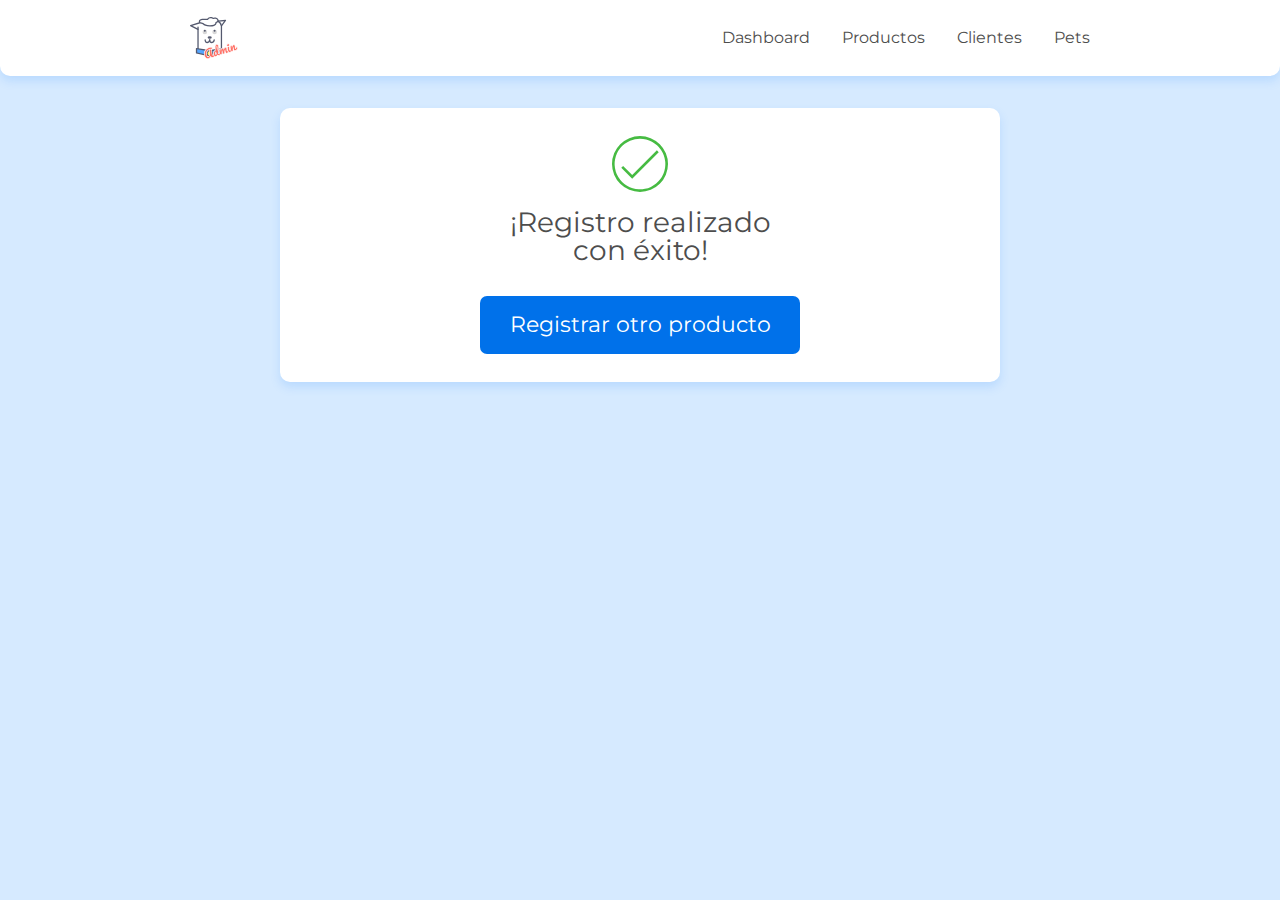
<file: Validaciones_Formularios/registro_producto_concluido.html>
<!DOCTYPE html>
<html lang="es">
  <head>
    <meta charset="UTF-8" />
    <meta name="viewport" content="width=device-width, initial-scale=1.0" />
    <title>Doguito Petshop | Registro concluido</title>
    <link
      href="https://fonts.googleapis.com/css2?family=Montserrat:wght@300;400&display=swap"
      rel="stylesheet"
    />
    <link
      href="https://fonts.googleapis.com/css2?family=Pacifico&display=swap"
      rel="stylesheet"
    />
    <link rel="stylesheet" href="./assets/css/base/base.css" />
    <link rel="stylesheet" href="./assets/css/componentes/header.css" />
    <link rel="stylesheet" href="./assets/css/cadastro_concluido.css" />
    <link rel="stylesheet" href="./assets/css/componentes/card.css" />
    <link rel="stylesheet" href="./assets/css/componentes/inputs.css" />
    <link rel="stylesheet" href="./assets/css/componentes/button.css" />
  </head>
  <body>
    <header class="cabecalho container">
      <img
        src="./assets/img/doguitoadm.svg"
        alt="Logotipo Doguito"
        class="cabecalho__logo"
      />
      <nav>
        <ul class="header__list-nav">
          <li class="header__link"><a href="#">Dashboard</a></li>
          <li class="header__link"><a href="#">Productos</a></li>
          <li class="header__link"><a href="#">Clientes</a></li>
          <li class="header__link"><a href="#">Pets</a></li>
        </ul>
      </nav>
    </header>
    <main class="container flex flex--column flex--center">
      <section class="registry-card cartao">
        <span class="registry-card__icon-complete"></span>
        <h1 class="registry-card__title card__title">
          ¡Registro realizado con éxito!
        </h1>
        <a href="./registro_producto.html" class="button"
          >Registrar otro producto</a
        >
      </section>
    </main>
  </body>
</html>
</file>
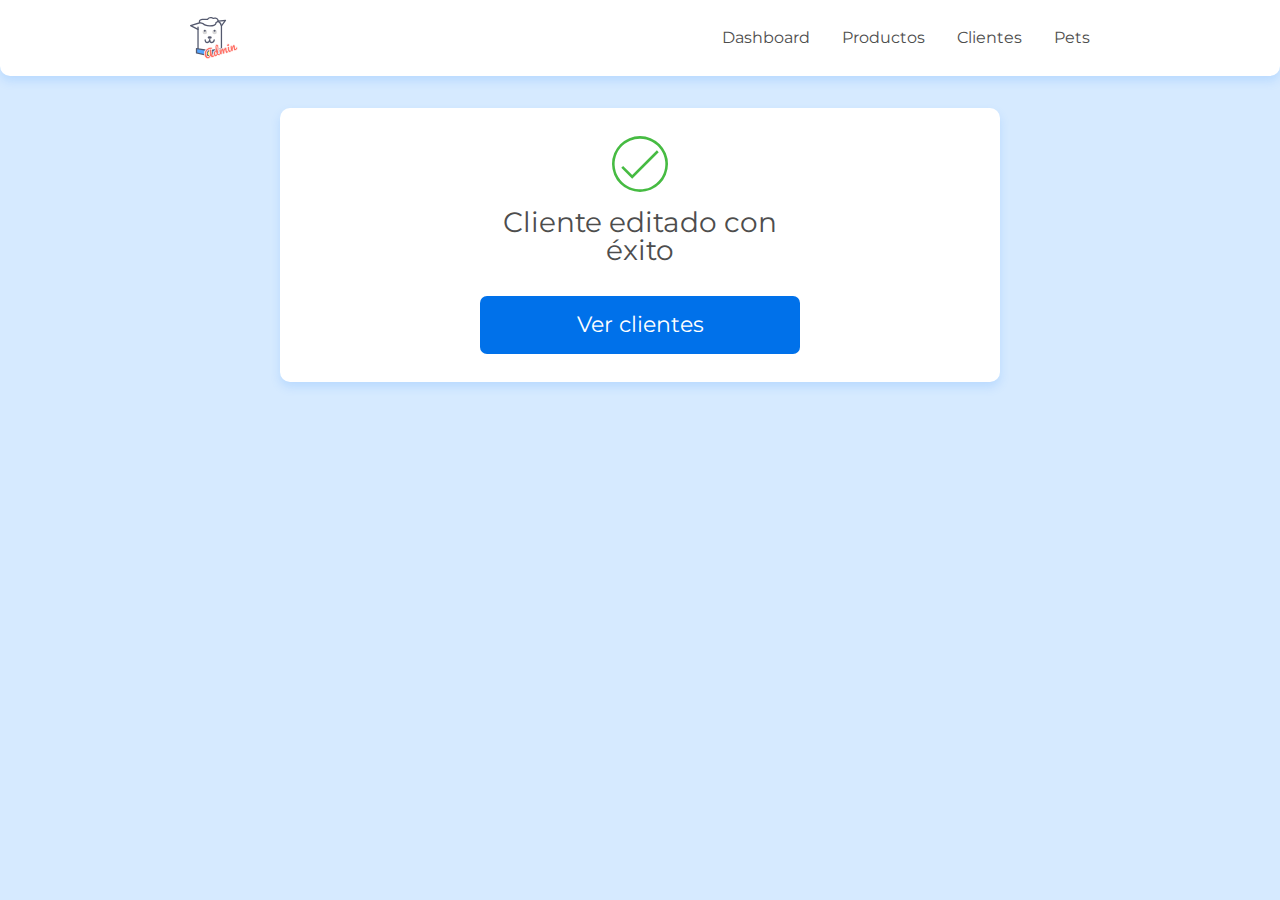
<file: Crud_JavaScript/1836-CRUD_JS_Async-proyecto_base/screens/edicion_concluida.html>
<!DOCTYPE html>
<html lang="es">
  <head>
    <meta charset="UTF-8" />
    <meta name="viewport" content="width=device-width, initial-scale=1.0" />
    <title>Doguito Petshop | Registro concluido</title>
    <link rel="icon" href="../assets/img/doguitoadm.svg" type="image/x-icon" />
    <link
      href="https://fonts.googleapis.com/css2?family=Montserrat:wght@300;400&display=swap"
      rel="stylesheet"
    />
    <link
      href="https://fonts.googleapis.com/css2?family=Pacifico&display=swap"
      rel="stylesheet"
    />
    <link rel="stylesheet" href="../assets/css/base/base.css" />
    <link rel="stylesheet" href="../assets/css/componentes/header.css" />
    <link rel="stylesheet" href="../assets/css/edicion_concluida.css" />
    <link rel="stylesheet" href="../assets/css/componentes/card.css" />
    <link rel="stylesheet" href="../assets/css/componentes/inputs.css" />
    <link rel="stylesheet" href="../assets/css/componentes/button.css" />
  </head>
  <body>
    <header class="header container">
      <img
        src="../assets/img/doguitoadm.svg"
        alt="Logotipo Doguito"
        class="header__logo"
      />
      <nav>
        <ul class="header__list-nav">
          <li class="header__link"><a href="#">Dashboard</a></li>
          <li class="header__link"><a href="#">Productos</a></li>
          <li class="header__link">
            <a href="./lista_cliente.html">Clientes</a>
          </li>
          <li class="header__link"><a href="#">Pets</a></li>
        </ul>
      </nav>
    </header>
    <main class="container flex flex--column flex--center">
      <section class="register-card card">
        <span class="register-card__icon-complete"></span>
        <h1 class="register-card__title card__title">
          Cliente editado con éxito
        </h1>
        <a href="./lista_cliente.html" class="button">Ver clientes</a>
      </section>
    </main>
  </body>
</html>
</file>
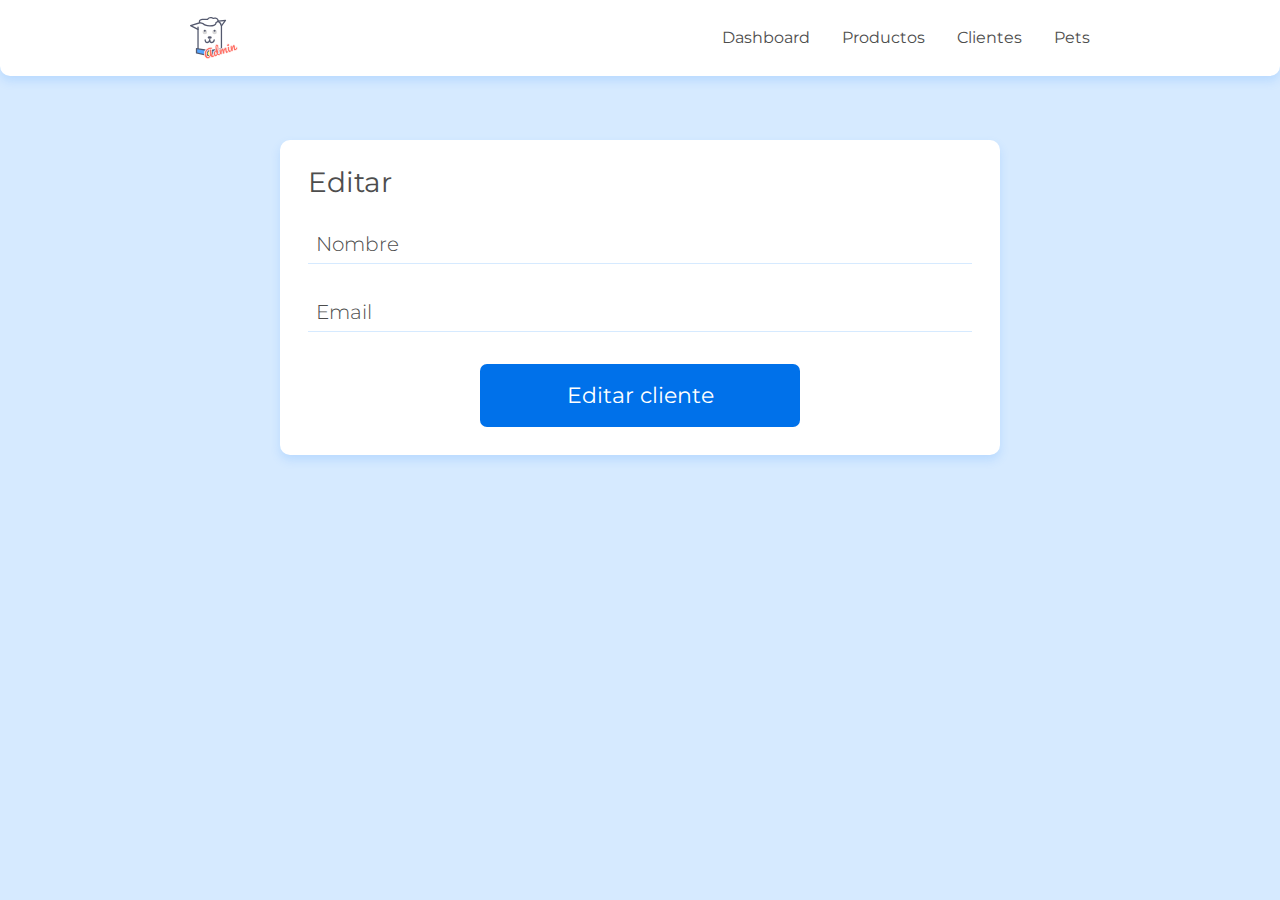
<file: Crud_JavaScript/1836-CRUD_JS_Async-proyecto_base/screens/editar_cliente.html>
<!DOCTYPE html>
<html lang="es">
  <head>
    <meta charset="UTF-8" />
    <meta name="viewport" content="width=device-width, initial-scale=1.0" />
    <title>Doguito Petshop | Actualizar cliente</title>
    <link rel="icon" href="../assets/img/doguitoadm.svg" type="image/x-icon" />
    <link
      href="https://fonts.googleapis.com/css2?family=Montserrat:wght@300;400&display=swap"
      rel="stylesheet"
    />
    <link
      href="https://fonts.googleapis.com/css2?family=Pacifico&display=swap"
      rel="stylesheet"
    />
    <link rel="stylesheet" href="../assets/css/base/base.css" />
    <link rel="stylesheet" href="../assets/css/componentes/header.css" />
    <link rel="stylesheet" href="../assets/css/componentes/card.css" />
    <link rel="stylesheet" href="../assets/css/register_client.css" />
    <link rel="stylesheet" href="../assets/css/componentes/inputs.css" />
    <link rel="stylesheet" href="../assets/css/componentes/button.css" />
  </head>
  <body>
    <header class="header container">
      <img
        src="../assets/img/doguitoadm.svg"
        alt="Logo Doguito"
        class="header__logo"
      />
      <nav>
        <ul class="header__list-nav">
          <li class="header__link"><a href="#">Dashboard</a></li>
          <li class="header__link"><a href="#">Productos</a></li>
          <li class="header__link">
            <a href="lista_cliente.html">Clientes </a>
          </li>
          <li class="header__link"><a href="#">Pets</a></li>
        </ul>
      </nav>
    </header>
    <main class="container flex flex--center flex--column">
      <section class="card cadastro">
        <h1 class="card__title">Editar</h1>
        <form action="#" class="flex flex--column" data-form>
          <div class="input-container">
            <input
              name="nombre"
              id="nombre"
              class="input"
              type="text"
              placeholder="nombre"
              required
              data-nombre
            />
            <label class="input-label" for="nombre">Nombre</label>
            <span class="input-menssage-error">Este campo es requerido</span>
          </div>
          <div class="input-container">
            <input
              name="email"
              id="email"
              class="input"
              type="text"
              placeholder="email"
              required
              data-email
            />
            <label class="input-label" for="email">Email</label>
            <span class="input-menssage-error">Este campo es requerido</span>
          </div>
          <button type="submit" class="button">Editar cliente</button>
        </form>
      </section>
    </main>
  </body>
</html>
</file>
<file: Api_Movie/estilos.css>
* {
	margin: 0;
	padding: 0;
	box-sizing: border-box;
}

body {
	font-family: 'Montserrat', sans-serif;
	background: #e0e0e0;
	color: #1d1d1d;
}

.contenedor {
	width: 90%;
	max-width: 1000px;
	margin: 40px auto 100px auto;

	display: grid;
	grid-template-columns: repeat(4, 1fr);
	gap: 40px;
}

.contenedor .pelicula {
	text-align: center;
}

.contenedor .pelicula .titulo {
	font-size: 16px;
	font-weight: 600;
}

.contenedor .pelicula .poster {
	width: 100%;
	margin-bottom: 10px;
	border-radius: 15px;
}

.paginacion {
	position: fixed;
	bottom: 0;
	background: #100a1f;
	width: 100%;
	display: flex;
	justify-content: center;
	gap: 20px;
	padding: 10px;
}

.paginacion button {
	cursor: pointer;
	border: none;
	display: flex;
	align-items: center;
	justify-content: center;
	text-align: center;
	height: 50px;
	width: 200px;
	background: #241744;
	color: #fff;
	border-radius: 100px;
	font-family: 'Montserrat', sans-serif;
	font-weight: 600;
	transition: .3s ease all;
}

.paginacion button:hover {
	background: #137c32;
}
</file>
<file: Manipulando_Dom/styles.css>
* {
  margin: 0;
  padding: 0;
  font-family: 'Dosis', sans-serif;
  font-size: 16px;
}

main {
  background-image: linear-gradient(
    109.6deg,
    rgba(62, 161, 219, 1) 11.2%,
    rgba(93, 52, 236, 1) 100.2%
  );
  width: 100vw;
  height: 100vh;
  display: flex;
  align-items: center;
  justify-content: center;
}

form {
  width: 100%;
  justify-content: space-between;
  align-items: center;
  display: flex;
  margin-bottom: 15px;
}

.mainCard {
  width: 40vw;
  border-radius: 25px;
  background-color: #fff;
  padding: 25px;
}

.title {
  font-family: 'Dosis', sans-serif;
  display: flex;
  justify-content: center;
  align-content: center;
  margin-bottom: 15px;
}

.inputForm {
  border: none;
  padding: 10px;
  border: 1px solid #eee;
  outline: none;
  width: 65%;
}

.inputForm::placeholder {
  padding: 0px;
}

.btnCreate {
  padding: 10px 15px;
  background-image: linear-gradient(
    109.6deg,
    rgba(62, 161, 219, 1) 11.2%,
    rgba(93, 52, 236, 1) 100.2%
  );
  border: none;
  color: #fff;
  border-radius: 5px;
  cursor: pointer;
}

.cardsList {
  width: 100%;
  display: flex;
  flex-direction: column;
  align-items: center;
  justify-content: flex-start;
  overflow-y: scroll;
  max-height: 60vh;
  height: 60vh;
}

.card {
  width: 90%;
  padding: 15px;
  box-shadow: 2px 4px 4px 4px rgba(71, 71, 71, 0.16);
  display: flex;
  flex-direction: row;
  justify-content: space-between;
  align-content: center;
  margin: 5px 0px;
  position: relative;
}

.task {
  padding: 10px;
}

.icon {
  cursor: pointer;
}

.icon:hover {
  color: rgba(62, 161, 219, 1);
}

.completeIcon {
  color: rgba(62, 161, 219, 1);
}

.trashIcon:hover {
  color: #f00;
}

.deleteConfirmationPop {
  position: relative;
  background-color: rgba(255, 255, 255);
  z-index: 99;
  width: 100%;
  top: -100px;
  left: 0;
}
.deleteSpace {
  position: relative;
  width: 30%;
}

.noTasks {
  font-size: 48px;
}
</file>
<file: Proyecto-Frutas/assets/css/cabecera.css>
.cabecera{
    align-items: center;
    background:  #f9f9f9;
    display: flex;
    justify-content: space-between;
    padding-left: 2rem;
    padding-right: 2rem;
}

@media screen and (min-width:0) {
    .cabecera{
        padding: 0 1rem;
        justify-content: center;
    }
}

@media screen and (min-width:268) {
    .cabecera{
        padding: 0 5rem;
        justify-content: space-between;
    }
}
</file>
<file: Proyecto-Frutas/assets/css/menu/menu-lista.css>
.menu__lista{
    display: flex;
}
</file>
<file: Proyecto-Frutas/assets/css/menu/menu-item.css>
.menu__item{
    list-style: none;
}
</file>
<file: Proyecto-Frutas/assets/css/menu/menu-link.css>
.menu__link{
    color: #808080;
    margin-right: 1.25rem;
    text-decoration: none;
}

.menu__link.activo:hover{
    text-decoration: underline;
}

.menu__link.activo{
    color: #333333;
}
</file>
<file: Proyecto-Frutas/assets/css/banner/banner.css>
.banner{
    position: relative;
}
</file>
<file: Proyecto-Frutas/assets/css/banner/banner-titulo.css>
.banner__titulo{
    color: #fdfdfd;
    font-family: Pacifico,cursive;
    font-size: 5.0625rem;
    position: absolute;
    left: 50%;
    text-shadow: 0 4px 4px rgb(0, 0, 0,0.75);
    top:50%;
    text-align: center;
    transform: translate(-50%,-50%);
    width: 100%;
}

@media screen and (min-width:0) {
    .banner__titulo{
        font-size: 3rem;
    }
}


@media screen and (min-width:768) {
    .banner__titulo{
        font-size: 5.0625rem;
    }
}
</file>
<file: Proyecto-Frutas/assets/css/banner/banner-imagen.css>
.banner__imagen{
    width: 100%;
    height: calc(100vh - 72px);
}


@media screen and (min-width:0) {
    .banner__imagen{
        height: calc(100vh - 51px);
    }
}


@media screen and (min-width:768) {
    .banner__imagen{
        height: calc(100vh - 72px);
    }
}
</file>
<file: Proyecto-Frutas/assets/css/sobre/sobre.css>
.sobre{
    padding: 2.5rem;
    text-align: center;
}


@media screen and (min-width:0) {
    .sobre{
        padding: 2.5rem 1rem; 
    }
}


@media screen and (min-width:768) {
    .sobre{
        padding: 2.5rem;
    }
}
</file>
<file: Proyecto-Frutas/assets/css/sobre/sobre-titulo.css>
.sobre_titulo{
    color: #DA2B1F;
    font-family: Pacifico,cursive;
    font-size: 3.1875rem;
}

@media screen and (min-width:0) {
    .sobre_titulo{
        font-size: 2rem;
    }
}


@media screen and (min-width:768) {
    .sobre_titulo{
        font-size: 3.1875rem;
    }
}
</file>
<file: Proyecto-Frutas/assets/css/sobre/sobre-descripcion.css>
.sobre__descripcion{
    color: #8C8888;
    font-size: 1.75rem;
    font-weight: 100;
}

@media screen and (min-width:0) {
    .sobre__descripcion{
        font-size: 1.3rem;
    }
}


@media screen and (min-width:768) {
    .sobre__descripcion{
        font-size: 1.75rem;
    }
}
</file>
<file: Proyecto-Frutas/assets/css/recetas/receta.css>
.receta{
    background: #fdfdfd;
    display: flex;
    flex-direction: column;
    margin-bottom: 5rem;

}

@media screen and (min-width:0) {
    .receta{
        margin-right: 1rem;
        width: 100%;
    }
}


@media screen and (min-width:768) {
    .receta{
        margin-right: 2.5rem;
        width: calc(33% - 2.5rem);
    }
}


@media screen and (min-width:992) {
    .receta{
        margin-right: 5rem;
        width: calc(25% - 5rem);
    }
}
</file>
<file: Proyecto-Frutas/assets/css/recetas/receta__titulo.css>
.receta__titulo{
    font-size: 1.4375rem;
}
</file>
<file: Proyecto-Frutas/assets/css/recetas/receta__imagen.css>
.receta__imagen{
    height: 200px;
    
}
</file>
<file: Proyecto-Frutas/assets/css/recetas/receta__descripcion.css>
.receta__descripcion{
    font-size: 1.1875rem;
    line-height: 1.5;
    text-align: justify;
}
</file>
<file: Proyecto-Frutas/assets/css/recetas/receta__contenido.css>
.receta__contenido{
    padding: 1rem;
}
</file>
<file: Proyecto-Frutas/assets/css/recetas/receta__boton.css>
.receta__boton{
    background: #DA2B1F;
    border: none;
    border-radius: 5px;
    color: #fefefe;
    padding: 1rem;  
    transition: all .1s ease-in-out; 
}

.receta__boton:hover {
    cursor: pointer;
    background: #9f1010;
}
</file>
<file: Proyecto-Frutas/assets/css/recetas.css>
.recetas{
    background: #dab997;
    display: flex;
    flex-wrap: wrap;
    padding: 5rem 0 0 5rem;
}


@media screen and (min-width:0) {
    .recetas{
        padding: 5rem 0 0 1rem;
    }
}


@media screen and (min-width:768) {
    .recetas{
        padding: 5rem 0 0 2.5rem;
    }
}


@media screen and (min-width:992) {
    .recetas{
        padding: 5rem 0 0 5rem;
    }
}
</file>
<file: Proyecto-Frutas/assets/css/quienes/quienes.css>
.quienes{
    padding: 5rem;
    text-align: center;
}
</file>
<file: Proyecto-Frutas/assets/css/quienes/quienes-titulo.css>
.quienes__titulo{
    color: #da2b1f;
    font-family: Pacifico,cursive;
    font-weight: 400;
    font-size: 3.1875rem;
    margin-bottom: 1rem;
}
</file>
<file: Proyecto-Frutas/assets/css/quienes/quienes-descripcion.css>
.quienes__descripcion{
    color: #595959;
    font-size: 1.75rem;
    font-weight: 100;
}
</file>
<file: Proyecto-Frutas/assets/css/personas.css>
.personas{
    display: flex;
    justify-content: space-between;
    padding-top: 3rem;
}


@media screen and (min-width:0) {
    .personas{
        flex-direction:column;
    }
}


@media screen and (min-width:768) {
    .personas{
       flex-direction: row;
    }
}
</file>
<file: Proyecto-Frutas/assets/css/persona/persona.css>
.persona{
    display: flex;
    flex-direction: column;
}

@media screen and (min-width:0) {
    .persona{
       margin-bottom: 2rem;
    }
}


@media screen and (min-width:768) {
    .persona{
        margin-bottom: 0rem;
    }
}
</file>
<file: Proyecto-Frutas/assets/css/persona/persona-nombre.css>
.persona__nombre{
    color: #da2b1f;
    font-family: Pacifico,cursive;
    font-size: 2rem;
    margin: 1rem 0;
}
</file>
<file: Proyecto-Frutas/assets/css/persona/persona-imagen.css>
.persona__imagen{
        height: 300px;
        width: 300px;
        margin: 0 auto;
        background-position: center;
        background-size: contain;
        border-radius: 100%;
}

.persona__imagen--roberta {
    content: url('../../img/personas/roberta.jpg');
  }


.persona__imagen--marcela {
    content: url('../../img/personas/marcela.jpg');
  }


.persona__imagen--andreia {
    content: url('../../img/personas/andrea.jpg');
  }
</file>
<file: Proyecto-Frutas/assets/css/persona/persona-funcion.css>
.persona__funcion{
    color: #595959;
    font-size: 1.25rem;
    text-transform: lowercase;
}
</file>
<file: Proyecto-Frutas/assets/css/rodapie.css>
.rodapie{
    display: flex;
    justify-content: space-between;
    text-align: center;
    padding: 5rem;
    padding-left: 2rem;
    padding-right: 2rem;
}
</file>
<file: Proyecto-Frutas/assets/css/rodapie/rodapie-descripcion.css>
.rodapie__descripcion{
    display: flex;
    font-size: 2rem;
    margin-left: 5rem;
    color: #8c8888;
}
</file>
<file: Proyecto-Frutas/assets/css/rodapie/rodapie-icon.css>
.rodapie__icon{
    margin-right: 1.25rem;
}
</file>
<file: Proyecto-Frutas/assets/css/rodapie/rodapie-item.css>
.rodapie__item{
    list-style: none;
}
</file>
<file: Proyecto-Frutas/assets/css/rodapie/rodapie-lista.css>
.rodapie__lista{
    display: flex;
}
</file>
<file: Proyecto-Frutas/assets/css/rodapie/rodapie-titulo.css>
.rodapie__titulo{
    display: flex;
    color: #8c8888;
    font-size: 1.25rem;
    align-items: center;
    padding: 1.5625rem;
}
</file>
<file: Proyecto-Frutas/assets/css/logo.css>
@media screen and (min-width:0) {
    .logo{
        display: none;

    }
}


@media screen and (min-width:768) {
    .logo{
        display: block;
        
    }
}
</file>
<file: Flexbox/Proyecto/css/style.css>
body {
	background-color: #F2F5F7;
	font-family: 'Open Sans',Arial,sans-serif;
}

.container {
	width: 94%;
	margin: 0 auto;
}

.headerPrincipal {
	background-color: #FFF;
	padding: 20px 0;
}

.headerPrincipal-titulo {
	font-weight: bold;
	font-size: 2em;
	margin-bottom: 20px;
}

.headerPrincipal-titulo a {
	text-decoration: none;
	color: inherit;
}

.headerPrincipal-nav-link {
	padding: 10px;
	margin-bottom: 10px;
	color: #9799A6;
	background-color: #FFF;
	text-decoration: none;
	transition: .5s;
	display: block;

	border-bottom: 1px solid #9799A6;
}

.contenidoPrincipal {
	margin-top: 20px;
	margin-bottom: 20px;
}

.subtitulo {
	font-weight: bold;
	font-size: 32px;
	margin-bottom: 10px;
	text-align: center;
}

.contenidoPrincipal-cursos-link {
	height: 100px;
	background-color: #FFF;
	text-align: center;
	margin: 1%;
	transition: .3s;
	box-shadow: 2px 2px 2px #CCC;
	position: relative;
}

.contenidoPrincipal-cursos-link a {
	text-decoration: none;
	color: #000;
	font-weight: bold;
	display: block;
	width: 100%;
	height: 100%;
	position: absolute;
	top: 0;
	left: 0;
}

.contenidoPrincipal-cursos-link:hover {
	box-shadow: 4px 4px 4px #CCC;
}

.contenidoPrincipal-cursos-link a:before {
	content: '';
	display: block;
	width: 50px;
	height: 50px;
	margin: 10px auto;
}

.contenidoPrincipal-cursos-link:nth-child(even) a:before {
	background: url(../img/background1.svg) no-repeat;	
}

.contenidoPrincipal-cursos-link:nth-child(odd) a:before {
	background: url(../img/background2.svg) no-repeat;
}


.rodapePrincipal {
	background-color: #324C64;
	padding-top: 20px;
}

.rodapePrincipal .subtitulo {
	color: #FFF;
}

.rodapePrincipal-navMap-link {
	text-decoration: none;
	color: #FFF;
	margin-top: 10px;
}

.rodapePrincipal-navMap-link {
	font-size: .9em;
}

.navmap-list-title {
	font-weight: 700;
	font-size: 1.3em;
	margin: .9em 0;
	padding-left: .3em;
	padding-top: .2em;
	padding-bottom: .2em;
}

.navmap-list-title + .rodapePrincipal-navMap-link {
	margin-top: 0;
}

.navmap-list-title-bancoDeDados { color: #EC6E5A; border-left: 4px solid #EC6E5A; }
.navmap-list-title-framework { color: #AD85BF; border-left: 4px solid #AD85BF; }
.navmap-list-title-frontend { color: #5EC6F3; border-left: 4px solid #5EC6F3; }
.navmap-list-title-backend { color: #25D285; border-left: 4px solid #25D285; }

.rodapePrincipal-patrocinadores {
	margin-top: 30px;
	background: #F2F5F7;
	padding: 20px 0;
}

.rodapePrincipal-contatoForm {
	margin-top: 20px;
	text-align: center;
}

.rodapePrincipal-contatoForm label[for=email-contato] {
	font-weight: bold;
	font-size: 14px;
	color: #000;
	margin-bottom: 5px;
	display: block;
}

.rodapePrincipal-contatoForm-emailInput {
	border-top-left-radius: 5px;
	border-bottom-left-radius: 5px;
	padding: 10px;
}

.rodapePrincipal-contatoForm-submit {
	border-top-right-radius: 5px;
	border-bottom-right-radius: 5px;
	background-color: #4DBA7A;
	color: #FFF;
	cursor: pointer;
	
}

.rodapePrincipal-contatoForm-submit,
.rodapePrincipal-contatoForm-emailInput {
	outline: 0;
	border: 1px solid #4DBA7A;
	box-sizing: border-box;
	font-size: 16px;
}

.videoSobre {
	background-color: #5E9EDC;
	padding: 25px 0;

}

.videoSobre-video {
	max-width: 100%;
}

.videoSobre .container {
	color: #FFF;
}

.videoSobre-sobre-title {
	font-size: 1.2em;
	font-weight: bolder;
}

.videoSobre-sobre {
	font-size: 1.3em;
	line-height: 2;
}

.videoSobre-button {
	border-radius: 8px;
	background-color: #ec6e5a;
	display: block;
	color: #FFF;
	border: none;
	height: 50px;
	font-size: .8em;
	outline: none;
}

.rodapePrincipal-contatoForm-legend {
	margin-bottom: 10px;
}

@media(min-width: 769px) {

	.container {
		width: 85%;	
	}

	.subtitulo {
		text-align: left;
	}

	.headerPrincipal-nav-link {
		border-radius: 5px;
		border: 1px solid #9799A6;
	}

	.headerPrincipal-nav-link:hover {
		color: #FFF;
		background-color: #9799A6;
	}

	.headerPrincipal-titulo {
		margin: 0;
	}

	.headerPrincipal-nav {
		width: auto;
	}

	.headerPrincipal-nav-link {
		width: auto;
		margin: 0 0 0 10px;
	}

	.rodapePrincipal-contatoForm {
		margin-top: 0;
		text-align: left;
	}

	.contenidoPrincipal-cursos-link:nth-child(3n) {
		margin-right: 0;
	}

	.contenidoPrincipal-cursos-link:nth-child(3n+1) {
		margin-left: 0;
	}

}

@media(min-width: 1000px) {
	.contenidoPrincipal-cursos-link {
		margin: 1.333%;
	}

	.contenidoPrincipal-cursos-link:nth-child(3n) {
		margin-right: 1.33%;
	}

	.contenidoPrincipal-cursos-link:nth-child(3n+1) {
		margin-left: 1.333%;
	}

	.contenidoPrincipal-cursos-link:nth-child(4n) {
		margin-right: 0;
	}

	.contenidoPrincipal-cursos-link:nth-child(4n+1) {
		margin-left: 0;
	}

	.videoSobre-sobre {
		margin-left: 1.5em;
	}

}
</file>
<file: Flexbox/Proyecto/css/flexbox.css>
.headerPrincipal .container{
    display: flex;
    align-items: center;
    justify-content: space-between;
}

.headerPrincipal-nav{
    display: flex;
}

.rodapePrincipal-patrocinadores .container{
    display: flex;
    justify-content: space-between;
}

.rodapePrincipal-patrocinadores-list{
    display: flex;
    align-items: center;
    justify-content: space-around;
    width: 70%;
    margin-right: 5%;
}

.rodapePrincipal-contatoForm{
    width: 25%;
}

.rodapePrincipal-contatoForm-fieldset{
    display: flex;
}

.rodapePrincipal-navMap-list{
    display: flex;
    flex-direction: column;
    height: 260px;
    flex-wrap: wrap;
}

.contenidoPrincipal-cursos{
    display: flex;
    flex-wrap: wrap;
}

.contenidoPrincipal-cursos-link{
    display: flex;
    width: 23%;
}

.videoSobre .container{
    display:flex;
}

.videoSobre-sobre{
    text-align: center;
    display: flex;
    flex-direction: column;
}

.videoSobre-video{
    flex-grow: 2;
    flex-shrink: 2;
}

.videoSobre-sobre-list{
    flex-grow: 2;
}


/* Responsive */

@media(max-width:768px){

.headerPrincipal .container{
    flex-direction: column;
    align-items: initial;
    text-align: center;
}

.headerPrincipal-nav{
    flex-direction: column ;
}

.contenidoPrincipal-cursos{
    flex-direction: column;
}

.contenidoPrincipal-cursos-link{
    width: 100%;
}


.rodapePrincipal-navMap-list{
height: auto;
flex-wrap: nowrap;
}

.rodapePrincipal-patrocinadores .container{
    flex-direction: column;
}

.rodapePrincipal-contatoForm{
    width: 100%;

}

.rodapePrincipal-patrocinadores-list{
    align-items: center;
    width: 100%;
    margin: 0;
}

.rodapePrincipal-contatoForm-fieldset{
    justify-content: center;
}


.headerPrincipal-nav-link-app{
    order: -1;
}

.videoSobre .container{
    flex-direction: column;
}

}
</file>
<file: Validaciones_Formularios/assets/css/registro.css>
.cadastro-cabecalho {
  display: flex;
  flex-direction: column;
  align-items: center;

  padding-top: 1rem;
}

.registry-header__logo {
  width: 2.625rem;
  margin-bottom: 0.5rem;
}

.registry-header__title {
  font-family: var(--font-family-logo);
  font-size: var(--font-size-logo);
  margin-bottom: 1rem;
}

@media (min-width: 800px) {
  .registry-header__logo {
    width: 5.75rem;
    margin-bottom: 1rem;
  }

  .registry-header__title {
    margin-bottom: 2rem;
  }
}
</file>
<file: Validaciones_Formularios/assets/css/componentes/card.css>
.cartao {
  background-color: var(--contrast-light-color);
  border-radius: 10px;
  box-shadow: var(--shadow);
  width: 100%;
  max-width: 45rem;
  padding: 1.75rem;
  box-sizing: border-box;
  margin-bottom: 1rem;
}

.card__title {
  font-size: var(--font-size-card-title);
  margin-bottom: 1rem;
}
</file>
<file: Validaciones_Formularios/assets/css/componentes/inputs.css>
.formulario {
  margin-top: 2rem;
}

.form__label {
  font-size: var(--font-size-form-fieldset);
  margin-bottom: 1rem;
}

.input-container {
  font-weight: var(--font-weigth-input);
  position: relative;
  margin-bottom: 1rem;
  display: flex;
  flex-direction: column;
  justify-content: flex-end;
  box-sizing: border-box;
}

.input {
  box-sizing: border-box;
  border-bottom: 1px solid var(--secondary-color);
  padding: 1.375rem 0.5rem 0.5rem;
  height: 3.25rem;
  width: 100%;
}

.input::placeholder {
  visibility: hidden;
  color: #00000000;
}

.input:focus {
  outline: none;
}

.input-label {
  position: absolute;
  top: 1.375rem;
  left: 0.5rem;
  font-size: var(--font-size-input-label);

  transition: all 0.25s;
}

.input:not(:placeholder-shown) + .input-label,
.input:focus + .input-label {
  font-size: 0.875rem;
  top: 0.25rem;
  transition: all 0.25s;
}

.input-container--invalid {
  margin-bottom: 0.5rem;
}

.input-container--invalid .input {
  border: 1px solid var(--warning-color);
  border-radius: 7px;
}

.input-container--invalid .input-label {
  color: var(--warning-color);
}

.input-message-error {
  display: none;
}

.input-container--invalid .input-message-error {
  color: var(--warning-color);
  display: block;
  margin-top: 0.5rem;
  padding-left: 0.5rem;
}

.textarea {
  box-sizing: border-box;
  border: 1px solid var(--secondary-color);
  padding: 0.5rem;
  border-radius: 7px;
  width: 100%;
  min-height: 3rem;
}

.textarea-container {
  position: relative;
  margin-top: 2rem;
  margin-bottom: 1rem;
  font-weight: var(--font-weigth-input);
}

.textarea::placeholder {
  visibility: hidden;
}

.textarea:focus {
  outline: none;
}

.textarea-label {
  position: absolute;
  top: 0.5rem;
  left: 0.5rem;
  font-size: var(--font-size-input-label);
  transition: all 0.25s;
}

.textarea:not(:placeholder-shown) + .textarea-label,
.textarea:focus + .textarea-label {
  font-size: 0.875rem;
  top: -1.25rem;
  transition: all 0.25s;
}

.textarea-container--invalid {
  margin-bottom: 0.5rem;
}

.textarea-container--invalid .textarea {
  border: 1px solid var(--warning-color);
}

.textarea-container--invalid .textarea-label {
  color: var(--warning-color);
}

.textarea-mensagem-erro {
  display: none;
}

.textarea-container--invalid .textarea-mensagem-erro {
  display: block;
  color: var(--warning-color);
  margin-top: 0.5rem;
  padding-left: 0.5rem;
}
</file>
<file: Validaciones_Formularios/assets/css/componentes/button.css>
.button {
  display: block;
  background-color: var(--primary-color);
  border-radius: 7px;
  width: 100%;
  margin-top: 1rem;
  max-width: 20rem;
  padding: 1.125rem;
  box-sizing: border-box;
  color: var(--contrast-light-color);
  font-size: var(--font-size-button);
  align-self: center;
  text-align: center;
}

.simple-button {
  border: none;
  background-color: unset;
}

.simple-button--add {
  color: var(--primary-color);
}

.simple-button--delete {
  color: var(--warning-color);
}

.simple-button--edit {
  color: var(--success-color);
}
</file>
<file: Validaciones_Formularios/assets/css/cadastro_concluido.css>
.cadastro-cabecalho {
  display: flex;
  flex-direction: column;
  align-items: center;

  padding-top: 1rem;
}

.registry-header__logo {
  width: 2.625rem;
  margin-bottom: 0.5rem;
}

.registry-header__title {
  font-family: var(--font-family-logo);
  font-size: var(--font-size-logo);
  margin-bottom: 1rem;
}

.registry-card {
  display: flex;
  flex-direction: column;
  align-items: center;
  text-align: center;
}

.registry-card__icon-complete {
  display: block;
  width: 3.5rem;
  height: 3.5rem;

  margin-bottom: 1rem;

  background-image: url(../img/checkmark.svg);
  background-size: cover;
  background-repeat: no-repeat;
}

.registry-card__title {
  max-width: 20rem;
}

@media (min-width: 800px) {
  .registry-header__logo {
    width: 5.75rem;
    margin-bottom: 1rem;
  }

  .registry-header__title {
    margin-bottom: 2rem;
  }
}
</file>
<file: Validaciones_Formularios/assets/css/componentes/header.css>
.cabecalho {
  background-color: var(--contrast-light-color);
  border-radius: 0 0 10px 10px;
  box-shadow: var(--shadow);
  display: flex;
  justify-content: space-between;
  align-items: center;
  height: 4.75rem;
  margin-bottom: 2rem;
}

.cabecalho__logo {
  width: 3rem;
}

.header__list-nav {
  display: flex;
}

.header__link {
  margin-left: 2rem;
}
</file>
<file: Validaciones_Formularios/assets/css/registry_client.css>
.cadastro {
    display: flex;
    flex-direction: column;
}
</file>
<file: Validaciones_Formularios/assets/css/cadastro_produto.css>
.registry__description {
  height: 15.75rem;
}

.registry__price-container,
.registry__description-container {
  width: 50%;
}
</file>
<file: Crud_JavaScript/1836-CRUD_JS_Async-proyecto_base/assets/css/componentes/header.css>
.header {
  background-color: var(--contrast-ligth-color);
  border-radius: 0 0 10px 10px;
  box-shadow: var(--shadow);
  display: flex;
  justify-content: space-between;
  align-items: center;
  height: 4.75rem;
  margin-bottom: 2rem;
}

.header__logo {
  width: 3rem;
}

.header__list-nav {
  display: flex;
}

.header__link {
  margin-left: 2rem;
}
</file>
<file: Crud_JavaScript/1836-CRUD_JS_Async-proyecto_base/assets/css/edicion_concluida.css>
.register-card {
  display: flex;
  flex-direction: column;
  align-items: center;
  text-align: center;
}

.register-card__icon-complete {
  display: block;
  width: 3.5rem;
  height: 3.5rem;

  margin-bottom: 1rem;

  background-image: url(../img/checkmark.svg);
  background-size: cover;
  background-repeat: no-repeat;
}

.register-card__title {
  max-width: 20rem;
}
</file>
<file: Crud_JavaScript/1836-CRUD_JS_Async-proyecto_base/assets/css/componentes/card.css>
.card {
  background-color: var(--contrast-ligth-color);
  border-radius: 10px;
  box-shadow: var(--shadow);
  width: 100%;
  max-width: 45rem;
  padding: 1.75rem;
  box-sizing: border-box;
  margin-bottom: 1rem;
}

.card__title {
  font-size: var(--font-size-card-title);
  margin-bottom: 1rem;
}
</file>
<file: Crud_JavaScript/1836-CRUD_JS_Async-proyecto_base/assets/css/componentes/inputs.css>
.formulario {
  margin-top: 2rem;
}

.formulario__legenda {
  font-size: var(--font-size-form-fieldset);

  margin-bottom: 1rem;
}

.input-container {
  font-weight: var(--font-input);
  position: relative;
  margin-bottom: 1rem;
  display: flex;
  flex-direction: column;
  justify-content: flex-end;
  box-sizing: border-box;
}

.input {
  box-sizing: border-box;
  border-bottom: 1px solid var(--secundary-color);
  padding: 1.375rem 0.5rem 0.5rem;
  height: 3.25rem;
  width: 100%;
}

.input::placeholder {
  visibility: hidden;
  color: #00000000;
}

.input:focus {
  outline: none;
}

.input-label {
  position: absolute;
  top: 1.375rem;
  left: 0.5rem;
  font-size: var(--font-size-input-label);

  transition: all 0.25s;
}

.input:not(:placeholder-shown) + .input-label,
.input:focus + .input-label {
  font-size: 0.875rem;
  top: 0.25rem;
  transition: all 0.25s;
}

.input-container--invalido {
  margin-bottom: 0.5rem;
}

.input-container--invalido .input {
  border: 1px solid var(--info-color);
  border-radius: 7px;
}

.input-container--invalido .input-label {
  color: var(--info-color);
}

.input-menssage-error {
  display: none;
}

.input-container--invalido .input-menssage-error {
  color: var(--info-color);
  display: block;
  margin-top: 0.5rem;
  padding-left: 0.5rem;
}

.textarea {
  box-sizing: border-box;
  border: 1px solid var(--secundary-color);
  padding: 0.5rem;
  border-radius: 7px;
  width: 100%;
  min-height: 3rem;
}

.textarea-container {
  position: relative;
  margin-top: 2rem;
  margin-bottom: 1rem;
  font-weight: var(--font-input);
}

.textarea::placeholder {
  visibility: hidden;
}

.textarea:focus {
  outline: none;
}

.textarea-label {
  position: absolute;
  top: 0.5rem;
  left: 0.5rem;
  font-size: var(--font-size-input-label);
  transition: all 0.25s;
}

.textarea:not(:placeholder-shown) + .textarea-label,
.textarea:focus + .textarea-label {
  font-size: 0.875rem;
  top: -1.25rem;
  transition: all 0.25s;
}

.textarea-container--invalido {
  margin-bottom: 0.5rem;
}

.textarea-container--invalido .textarea {
  border: 1px solid var(--info-color);
}

.textarea-container--invalido .textarea-label {
  color: var(--info-color);
}

.textarea-menssage-error {
  display: none;
}

.textarea-container--invalido .textarea-menssage-error {
  display: block;
  color: var(--info-color);
  margin-top: 0.5rem;
  padding-left: 0.5rem;
}
</file>
<file: Crud_JavaScript/1836-CRUD_JS_Async-proyecto_base/assets/css/componentes/button.css>
.button {
  display: block;
  background-color: var(--primary-color);
  border-radius: 7px;
  width: 100%;
  margin-top: 1rem;
  max-width: 20rem;
  padding: 1.125rem;
  box-sizing: border-box;
  color: var(--contrast-ligth-color);
  font-size: var(--font-size-button);
  align-self: center;
  text-align: center;
}

.simple-button {
  border: none;
  background-color: unset;
}

.simple-button--add {
  color: var(--primary-color);
}

.simple-button--delete {
  color: var(--info-color);
}

.simple-button--edit {
  color: var(--sucess-color);
}
</file>
<file: Crud_JavaScript/1836-CRUD_JS_Async-proyecto_base/assets/css/register_client.css>
.cadastro {
    display: flex;
    flex-direction: column;
    margin-top: 2rem;
}
</file>
<file: Validaciones_Formularios/assets/css/base/base.css>
@import url(_reset.css);
@import url(_variables.css);

body {
  background-color: var(--secondary-color);
  color: var(--contrast-dark-color);
  font-family: var(--font-family-body);
  overflow-x: hidden;
}

.container {
  padding-right: 1rem;
  padding-left: 1rem;
}

.flex {
  display: flex;
}

.flex--center {
  align-items: center;
  justify-content: center;
}

.flex--column {
  flex-direction: column;
}

@media (min-width: 800px) {
  .container {
    padding-right: 2.5rem;
    padding-left: 2.5rem;
  }
}

@media (min-width: 1200px) {
  .container {
    padding-left: calc((100vw - 900px) / 2);
    padding-right: calc((100vw - 900px) / 2);
  }
}
</file>
<file: Crud_JavaScript/1836-CRUD_JS_Async-proyecto_base/assets/css/base/base.css>
@import url(_reset.css);
@import url(_variables.css);

body {
  background-color: var(--secundary-color);
  color: var(--contrast-dark-color);
  font-family: var(--font-family);
  overflow-x: hidden;
}

.container {
  padding-right: 1rem;
  padding-left: 1rem;
}

.flex {
  display: flex;
}

.flex--center {
  align-items: center;
  justify-content: center;
}

.flex--column {
  flex-direction: column;
}

@media (min-width: 800px) {
  .container {
    padding-right: 2.5rem;
    padding-left: 2.5rem;
  }
}

@media (min-width: 1200px) {
  .container {
    padding-left: calc((100vw - 900px) / 2);
    padding-right: calc((100vw - 900px) / 2);
  }
}
</file>
